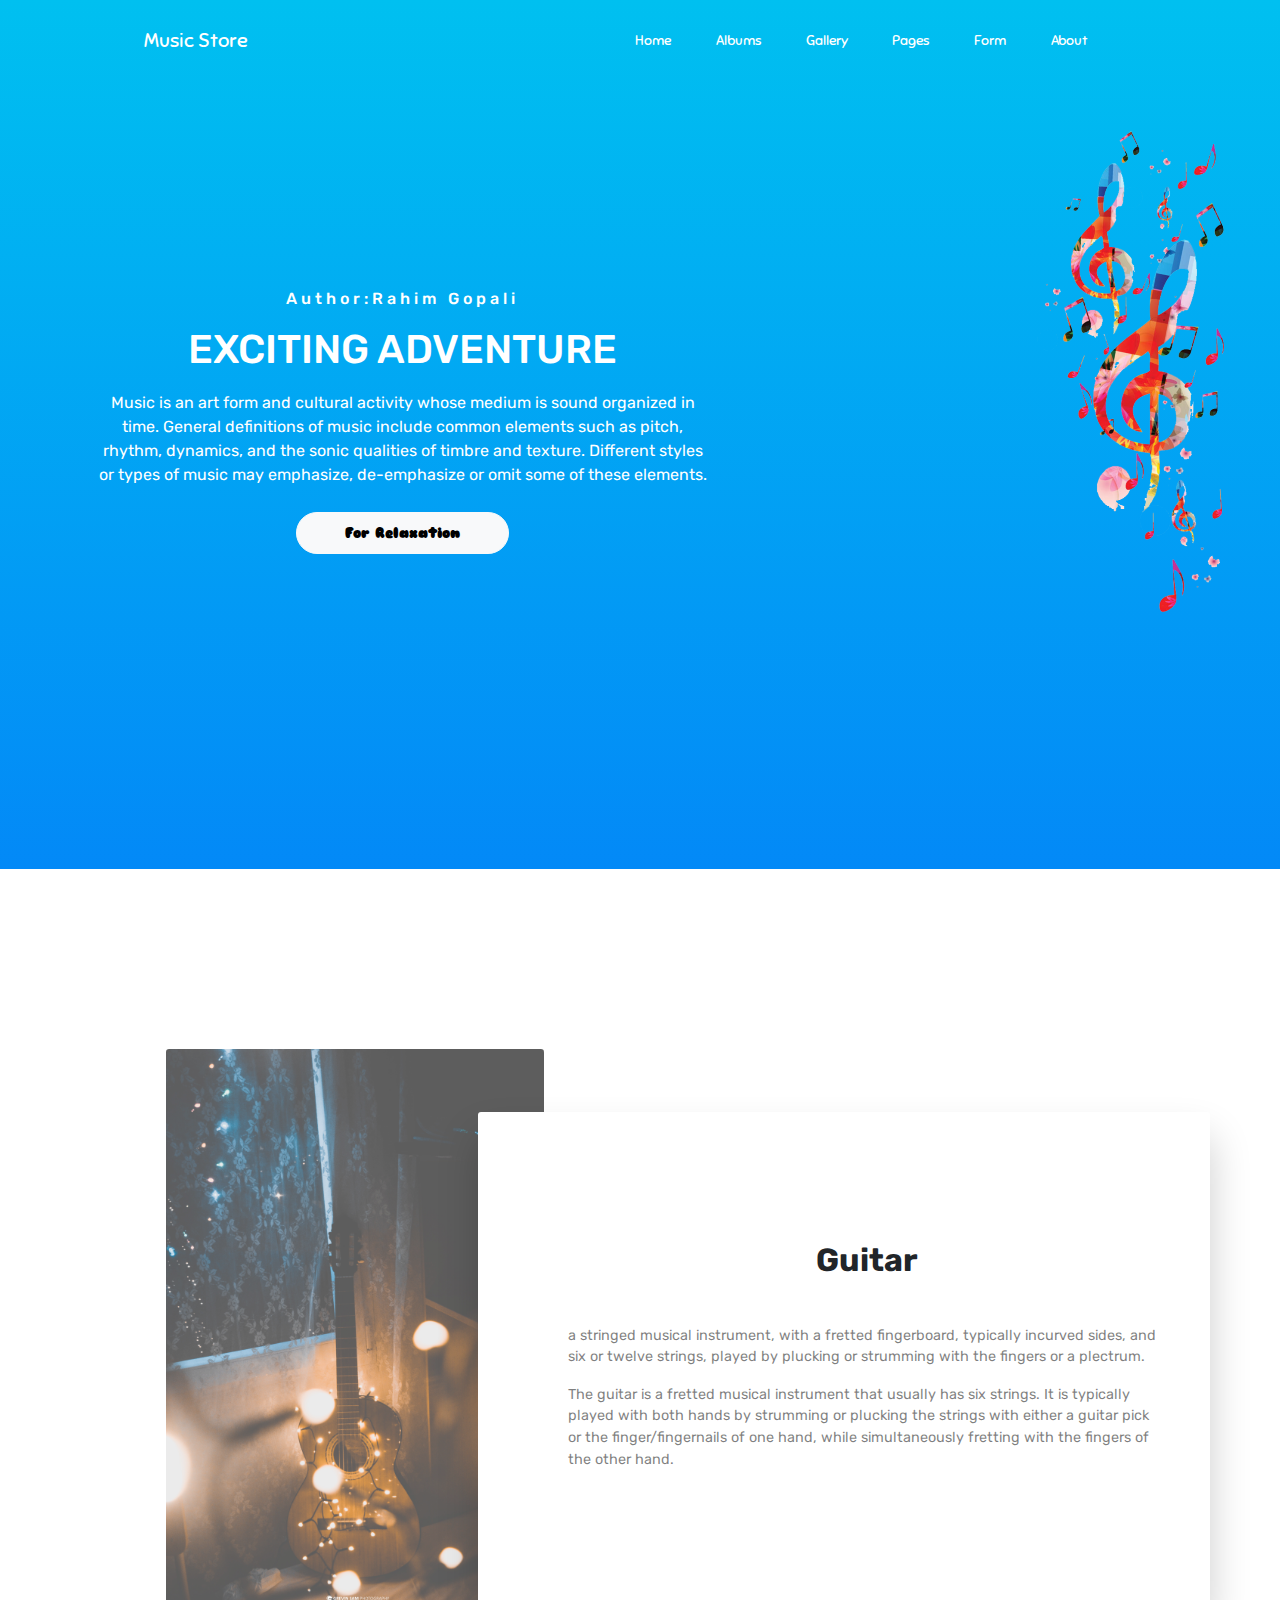
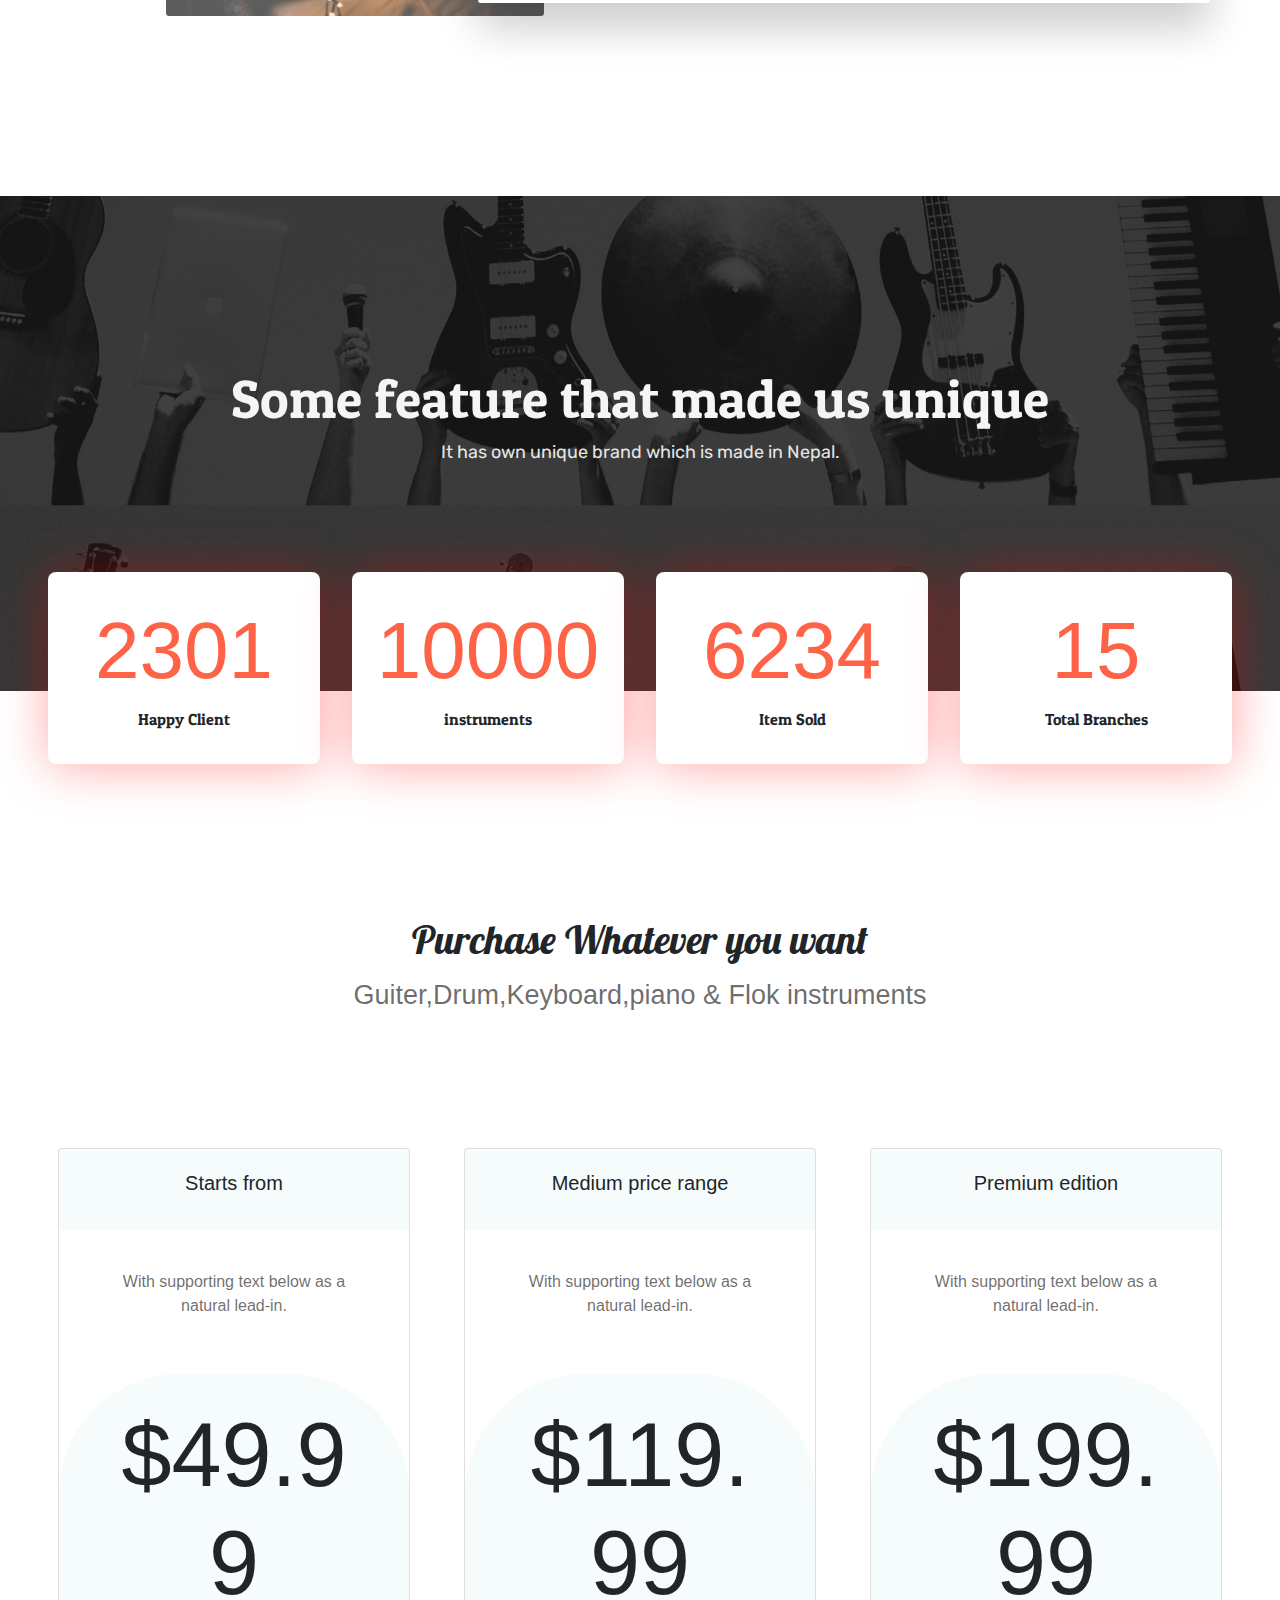
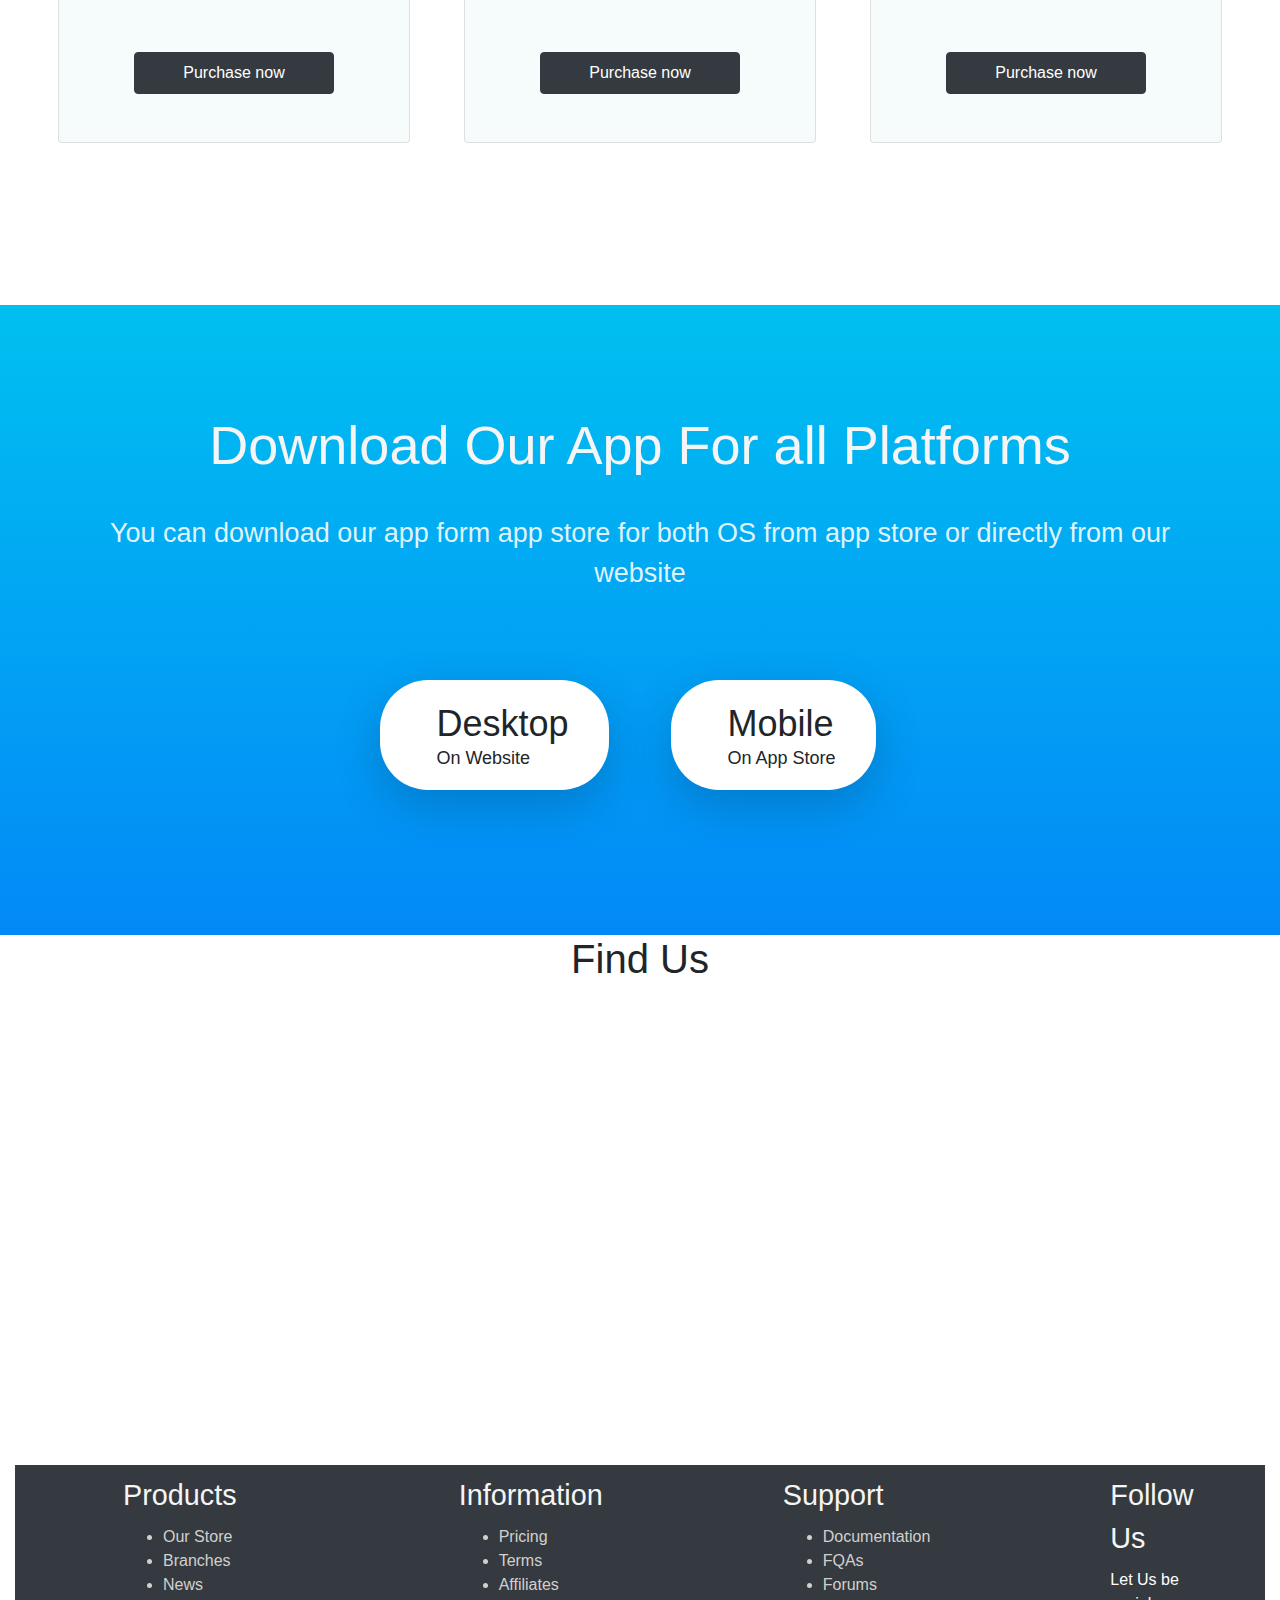
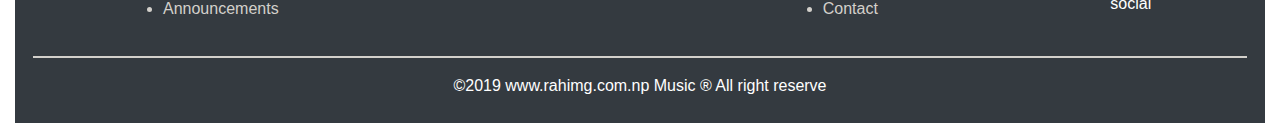
<file: WD/Projects/Index.html>
<!DOCTYPE html>
<html lang="en">
<head>
    <meta charset="UTF-8">
    <meta name="viewport" content="width=device-width, initial-scale=1.0">
    <meta http-equiv="X-UA-Compatible" content="ie=edge">
    <link rel="stylesheet" href="https://stackpath.bootstrapcdn.com/bootstrap/4.3.1/css/bootstrap.min.css" 
    integrity="sha384-ggOyR0iXCbMQv3Xipma34MD+dH/1fQ784/j6cY/iJTQUOhcWr7x9JvoRxT2MZw1T" crossorigin="anonymous">
    <link rel="stylesheet" href="https://use.fontawesome.com/releases/v5.8.1/css/all.css" 
    integrity="sha384-50oBUHEmvpQ+1lW4y57PTFmhCaXp0ML5d60M1M7uH2+nqUivzIebhndOJK28anvf" crossorigin="anonymous">
    <link rel="stylesheet" href="Styles/style.css">
    <title>Music Store</title>
</head>
<body>
    <header>
        <div class="container-fluid p-0">
            <nav class="navbar navbar-expand-lg">
                <a class="navbar-brand" href="#">
                        <i class="fas fa-music fa-2x mx-32"></i>
                    Music Store</a>
                <button class="navbar-toggler" type="button" data-toggle="collapse" data-target="#navbarNav" aria-controls="navbarNav" aria-expanded="false" aria-label="Toggle navigation">
                  <i class="fas fa-align-right text-light"></i>
                </button>
                <div class="collapse navbar-collapse" id="navbarNav">
                    <div class="mr-auto"></div>
                  <ul class="navbar-nav">
                    <li class="nav-item active">
                      <a class="nav-link" href="Index.html">Home <span class="sr-only">(current)</span></a>
                    </li>
                    <li class="nav-item">
                      <a class="nav-link" href="song.html">Albums</a>
                    </li>
                    <li class="nav-item">
                        <a class="nav-link" href="Gallery.html">Gallery</a>
                      </li>
                    <li class="nav-item dropdown">
                      <div class="dropdown">
                          <a href="#" class="nav-link">Pages</a>
                          <div class="dropdown-content">
                              <a href="../home.html">Home</a>
                          </div>
                      </div>

                    </li>
                    <li class="nav-item">
                        <a class="nav-link" href="contact.html">Form</a>
                      </li>
                      <li class="nav-item">
                        <a class="nav-link" href="About.html">About</a>
                      </li>

                  </ul>
                </div>
              </nav>
        </div>


        <div class="container text-center">
            <div class="row">
                <div class="col-md-7 col-sm-12">
                    <h6>Author:Rahim Gopali</h6>
                    <h1>EXCITING ADVENTURE</h1>
                    <p>
                            Music is an art form and cultural activity whose medium is sound organized in time. 
                            General definitions of music include common elements such as pitch, rhythm, dynamics, 
                            and the sonic qualities of timbre and texture. 
                            Different styles or types of music may emphasize, de-emphasize or omit some of these elements.
                    </p>
                    <button class="btn btn-light px-5 py-2">
                        <a href="Meditation.html" style="color:black">For Relaxation</a>
                    </button>
                </div>
                <div class="col-md-5 col-sm-12 h-15">
                    <img src="Images/head2.png" alt="Music"/>
                </div>
            </div>
        </div>

    </header>
    <main>
        <section class="section-1">
            <div class="container text-center">
                <div class="row">
                    <div class="col-md-6">
                        <div class="pray">
                            <img src="Images/guitar-musical-instrument-string-instrument-1716580.jpg" alt="guiter">
                        </div>
                    </div>
                    <div class="col-md-6">
                        <div class="panel text-left">
                            <h1>Guitar</h1>
                            <p class="pt-4">
                                    a stringed musical instrument, with a fretted fingerboard, 
                                    typically incurved sides, and six or twelve strings, 
                                    played by plucking or strumming with the fingers or a plectrum.
                            </p>
                            <p>
                                    The guitar is a fretted musical instrument that usually has six strings. 
                                    It is typically played with both hands by strumming or plucking the strings 
                                    with either a guitar pick or the finger/fingernails of one hand, 
                                    while simultaneously fretting with the fingers of the other hand.
                            </p>
                        </div>
                    </div>

                    </div>
                    </div>
        </section>
                    <section class="section-2 container-fluid p-0">
                            <div class="cover">
                                <div class="content text-center">
                                    <h1>Some feature that made us unique</h1>
                                    <p>
                                        It has own unique brand which is made in Nepal.
                                    </p>
                                </div>
                            </div>
                        </section>
                
                    <div class="container-fluid text-center">
                        <div class="numbers d-flex flex-md-row flex-wrap justify-content-center">
                            <div class="rect">
                                <h1>2301</h1>
                                <p>Happy Client</p>
                            </div>
                            <div class="rect">
                                <h1>10000</h1>
                                <p>instruments</p>
                            </div>
                            <div class="rect">
                                <h1>6234</h1>
                                <p>Item Sold</p>
                            </div>
                            <div class="rect">
                                <h1>15</h1>
                                <p>Total Branches</p>
                            </div>
                        </div>
                    </div>
               

            <div class="purchase text-center">
                <h1>Purchase Whatever you want</h1>
                <p>Guiter,Drum,Keyboard,piano & Flok instruments</p>
                <div class="cards">
                    <div class="d-flex flex-row justify-content-center flex-wrap">
                        <div class="card">
                            <div class="card-body">
                                <div class="title">
                                    <h5 class="card-title">Starts from</h5>
                                </div>
                                <p class="card-text">
                                    With supporting text below as a natural lead-in.

                                </p>
                                <div class="pricing">
                                    
                                            <h1>$49.99</h1>
                                        <a href="#" class="btn btn-dark px-5 py-2 mb-5">Purchase now</a>
                                    
                                </div>
                            </div>
                        </div>
                        <div class="card">
                                <div class="card-body">
                                    <div class="title">
                                        <h5 class="card-title">Medium price range</h5>
                                    </div>
                                    <p class="card-text">
                                        With supporting text below as a natural lead-in.
    
                                    </p>
                                    <div class="pricing">
                                        
                                            <h1>$119.99</h1>
                                            <a href="#" class="btn btn-dark px-5 py-2 mb-5">Purchase now</a>
                                        
                                    </div>
                                </div>
                            </div>
                            <div class="card">
                                    <div class="card-body">
                                        <div class="title">
                                            <h5 class="card-title">Premium edition</h5>
                                        </div>
                                        <p class="card-text">
                                            With supporting text below as a natural lead-in.
        
                                        </p>
                                        <div class="pricing">
                                        
                                                    <h1>$199.99</h1>
                                                <a href="#" class="btn btn-dark px-5 py-2 mb-5">Purchase now</a>
                                            
                                        </div>
                                    </div>
                                </div>
                    </div>
                </div>
            </div>
        

        <section class="section-3 container-fluid p-0 text-center">
            <div class="row">
                <div class="col-md-12">
                    <h1>Download Our App For all Platforms</h1>
                    <p>
                        You can download our app form app store for both OS from 
                        app store or directly from our website
                    </p>
                </div>
            </div>
            <div class="platform row">
                <div class="col-md-6 col-sm-12 text-right">
                    <div class="desktop shadow-lg">
                        <div class="d-flex flex-row justify-content-center">
                                <i class="fas fa-desktop fa-3x py-2 pr-3"></i>
                                <div class="text text-left">
                                    <h3 class="pt-1 m-0">Desktop</h3>
                                    <p class="p-0 m-0">On Website</p>
                                </div>
                        </div>
                    </div>
                </div>
                <div class="col-md-6 col-sm-12 text-left">
                        <div class="desktop shadow-lg">
                                <div class="d-flex flex-row justify-content-center">
                                        <i class="fas fa-mobile-alt fa-3x py-2 pr-3"></i>
                                        <div class="text text-left">
                                            <h3 class="pt-1 m-0">Mobile</h3>
                                            <p class="p-0 m-0">On App Store</p>
                                        </div>
                                </div>
                            </div>
                </div>
            </div>
        </section>
      
    </main>
    <h1>Find Us</h1>
    <div class="container-fluid">
        <div class="map">
        <iframe src="https://www.google.com/maps/embed?pb=!1m18!1m12!1m3!1d3532.8170596906903!2d85.31714151495005!3d27.69204853277115!2m3!1f0!2f0!3f0!3m2!1i1024!2i768!4f13.1!3m3!1m2!1s0x39eb19b19295555f%3A0xabfe5f4b310f97de!2sThe+British+College%2C+Kathmandu!5e0!3m2!1sen!2snp!4v1557386108880!5m2!1sen!2snp" 
        width="100%" height="450" frameborder="0" style="border:0" allowfullscreen></iframe>
    </div>
    </div>
    <footer>
            
      <div class="container-fluid p-">  
     <section class="section_6 bg-dark">
            <div class="d-sm-flex flex-row text-white">
                <div class="footer">
                    <label for="Prod">Products</label>
                    <ul>
                        <li>Our Store</li>
                        <li>Branches</li>
                        <li>News</li>
                        <li>Announcements</li>
                    </ul>
                </div>
                <div class="footer">
                    <label for="info">Information</label>
                    <ul>
                        <li>Pricing</li>
                        <li>Terms</li>
                        <li>Affiliates</li>
                    </ul>
                </div>
               
                <div class="footer">
                    <label for="sup">Support</label>
                    <ul>
                        <li>Documentation</li>
                        <li>FQAs</li>
                        <li>Forums</li>
                        <li>Contact</li>
                    </ul>
                </div>
                <div class="footer">
                    <label for="sup">Follow Us</label>
                    <p>Let Us be social</p>
                    
                    <a href="https://www.facebook.com" class="fab fa-facebook f"></a>
                    <a href="https://www.instagram.com/" class="fab fa-instagram"></a>
                    <a href="https://twitter.com/" class="fab fa-twitter"></a>
                    <a href="https://google.com" class="fab fa-google"></a>
                </div>
            
            </div>
            
            
        
         <div class="copyrights text-center bg-dark text-white">
            <p class="p-3">&copy;2019 www.rahimg.com.np Music &reg; All right reserve</p>
        </div> 
    </section>
</div>
    </footer>

    <script src="https://cdnjs.cloudflare.com/ajax/libs/jquery/3.4.0/jquery.min.js"></script>
    <script src="https://cdnjs.cloudflare.com/ajax/libs/popper.js/1.14.7/umd/popper.min.js" 
    integrity="sha384-UO2eT0CpHqdSJQ6hJty5KVphtPhzWj9WO1clHTMGa3JDZwrnQq4sF86dIHNDz0W1" 
    crossorigin="anonymous"></script>
    <script src="https://stackpath.bootstrapcdn.com/bootstrap/4.3.1/js/bootstrap.min.js" 
    integrity="sha384-JjSmVgyd0p3pXB1rRibZUAYoIIy6OrQ6VrjIEaFf/nJGzIxFDsf4x0xIM+B07jRM" 
    crossorigin="anonymous"></script>
    <script src="Scripts/home.js"></script>
</body>
</html>
</file>
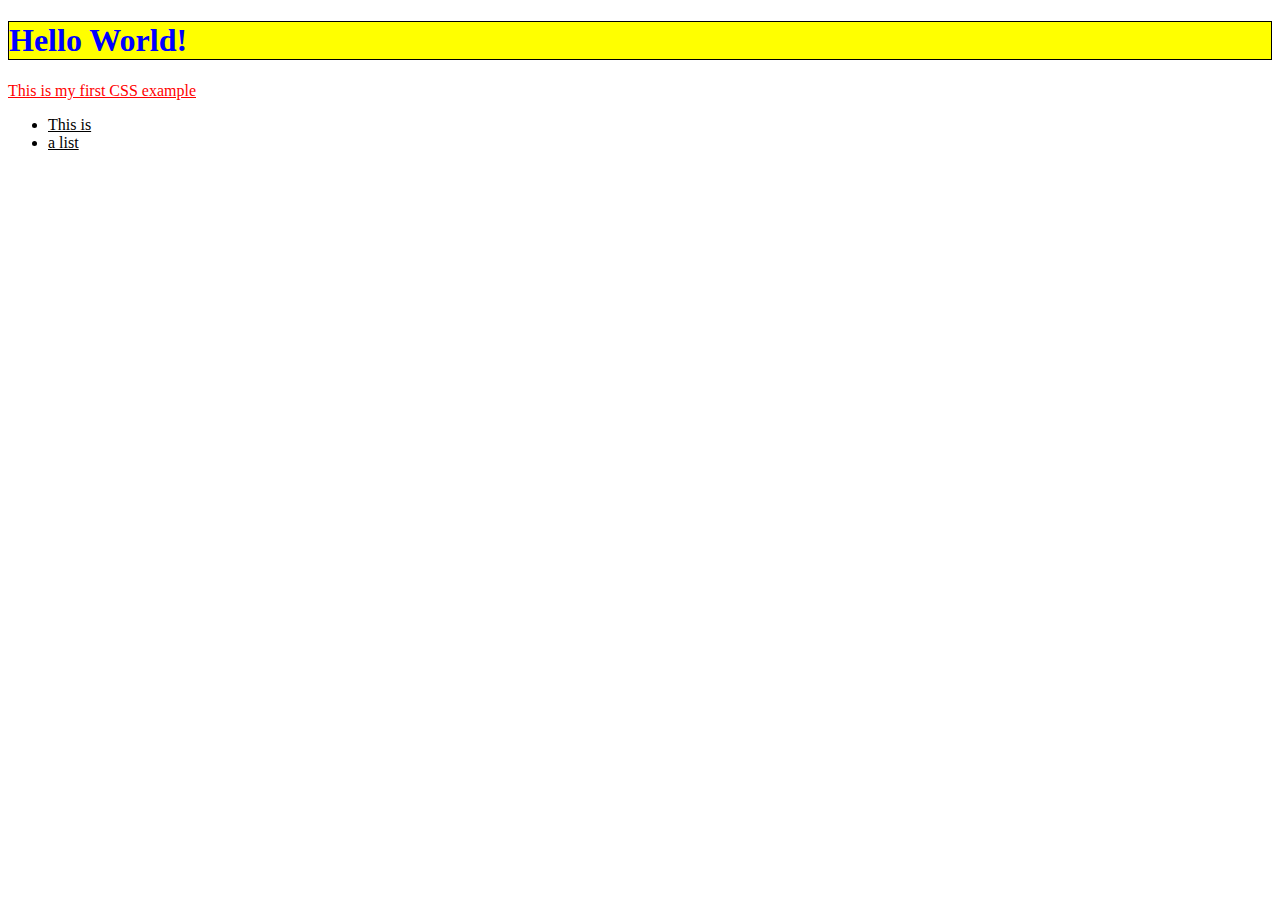
<file: WD/Portfolio/Task 10/index.html>
<!DOCTYPE html>
<html>
  <head>
    <meta charset="utf-8">
    <title>My CSS experiment</title>
    <link rel="stylesheet" href="style.css">
  </head>
  <body>
    <h1>Hello World!</h1>
    <p>This is my first CSS example</p>

    <ul>
      <li>This is</li>
      <li>a list</li>
    </ul>
  </body>
</html>
</file>
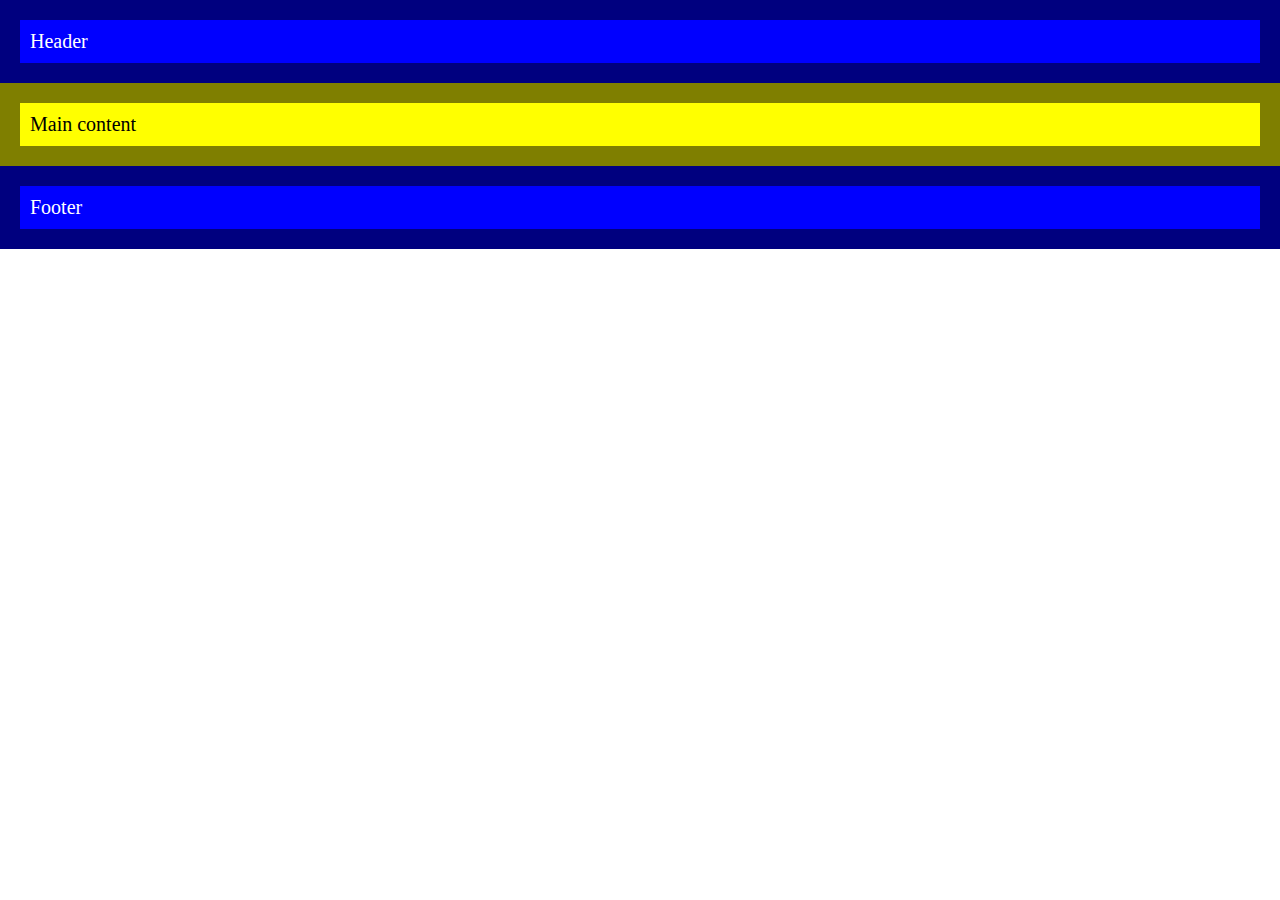
<file: WD/Portfolio/Task 11/index.html>
<!DOCTYPE html>
<html>
  <head>
    <meta charset="utf-8">
    <title>Box model</title>
    <link rel="stylesheet" href="style.css">
  </head>
  <body>
    <header>Header</header>
    <main>Main content</main>
    <footer>Footer</footer>
  </body>
</html>
</file>
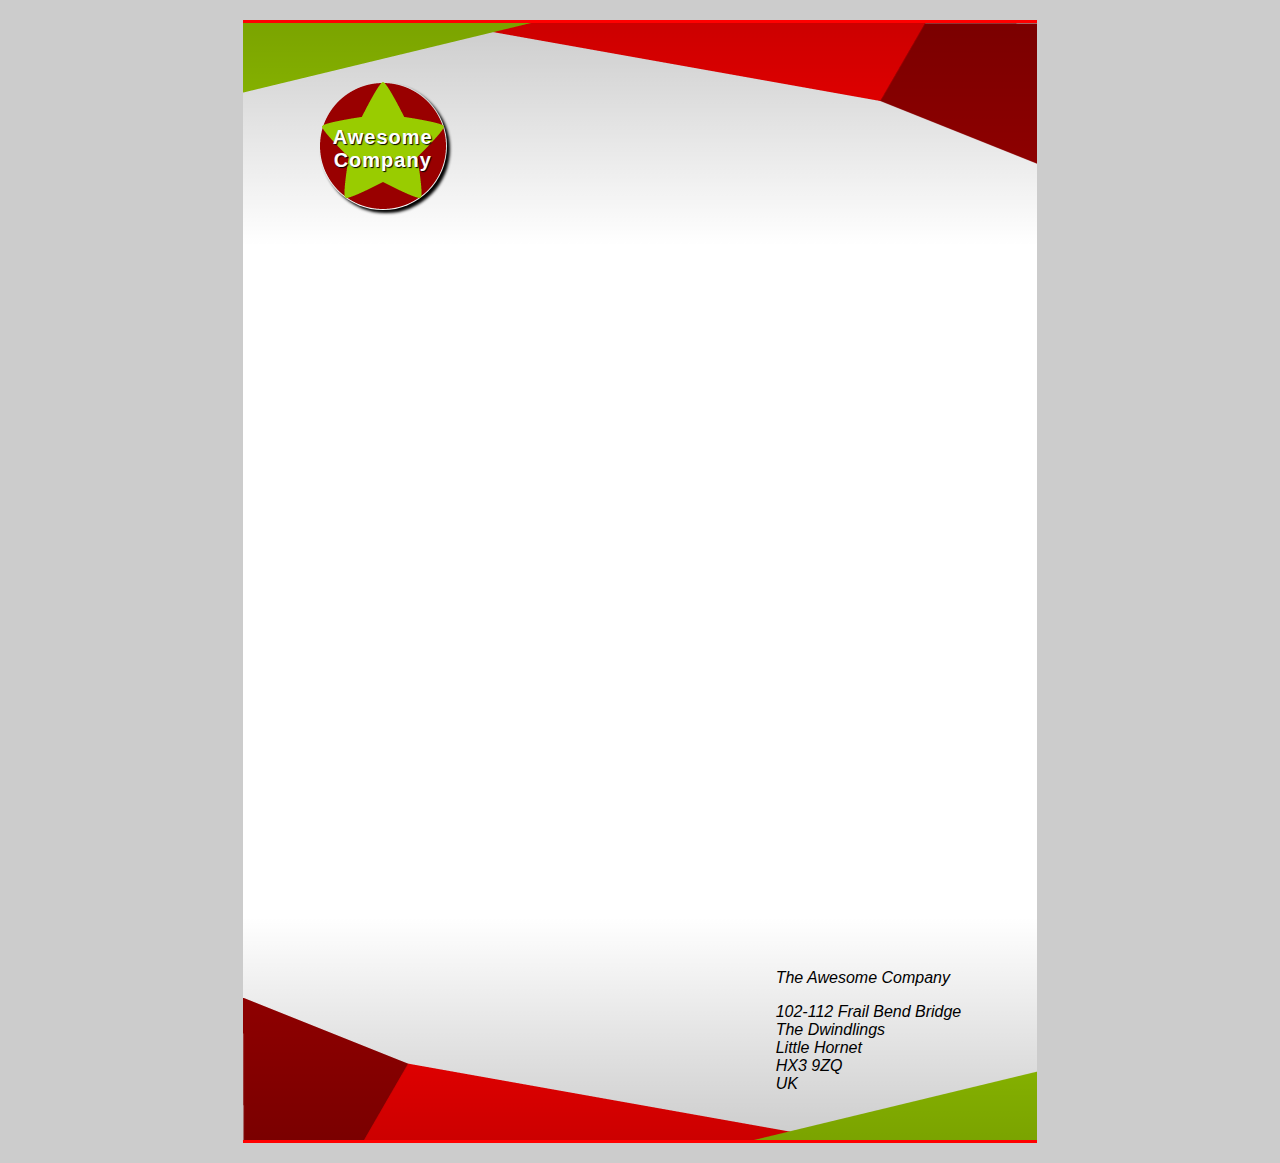
<file: WD/Portfolio/Task 15/index.html>
<!DOCTYPE html>
<html>
  <head>
    <meta charset="utf-8">
    <title>Fancy letterheaded paper</title>
    <link href="style.css" rel="stylesheet" type="text/css">
  </head>
  <body>

    <article>
      <h1>Awesome<br>Company</h1>

      <address>
        <p>The Awesome Company</p>
        <p>102-112 Frail Bend Bridge<br>
        The Dwindlings<br>
        Little Hornet<br>
        HX3 9ZQ<br>
        UK</p>
      </address>
    </article>
  </body>
</html>
</file>
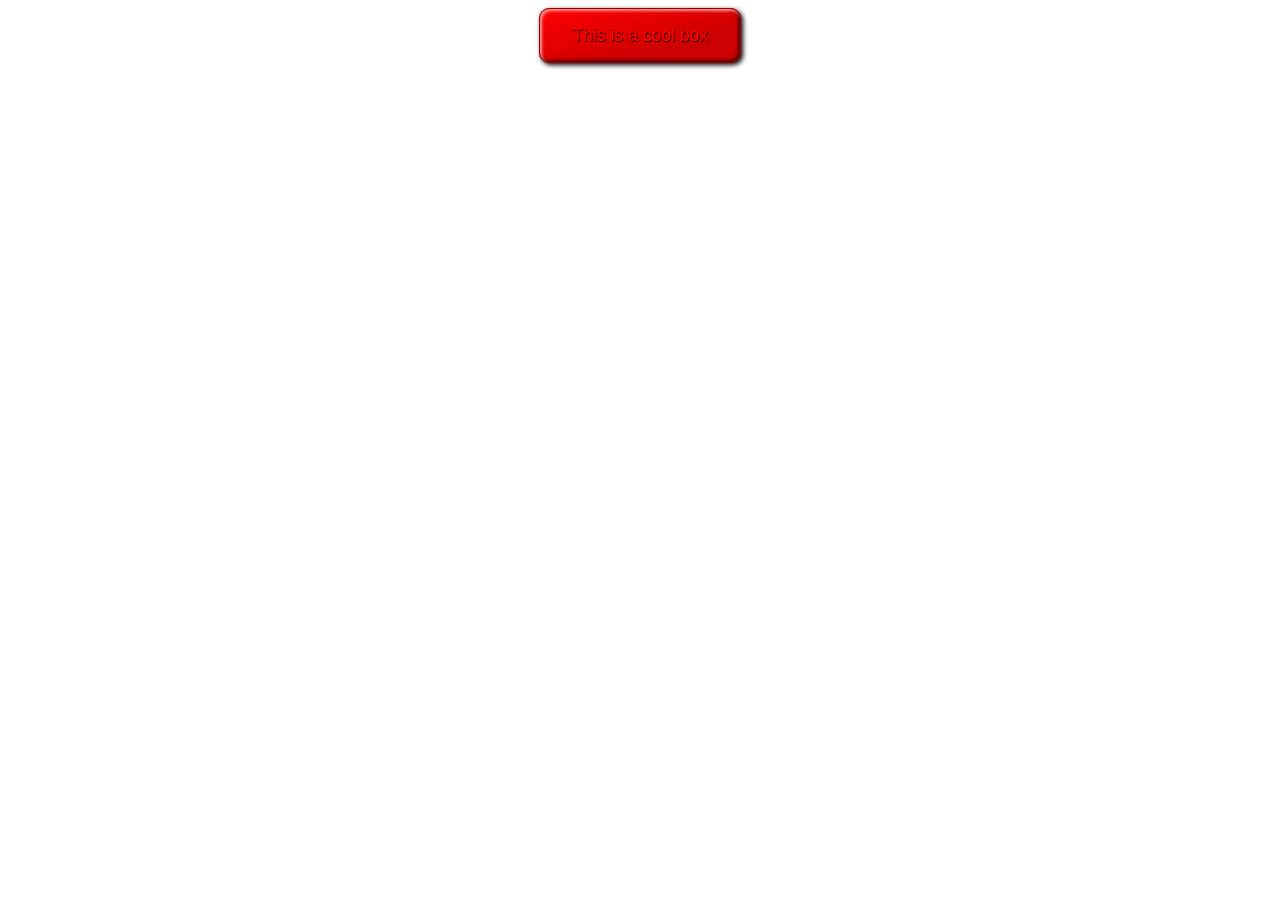
<file: WD/Portfolio/Task 16/index.html>
<!DOCTYPE html>
<html>
  <head>
    <meta charset="utf-8">
    <title>Cool box</title>
    <link href="style.css" rel="stylesheet" type="text/css">
  </head>
  <body>
      <p>This is a cool box</p>
  </body>
</html>
</file>
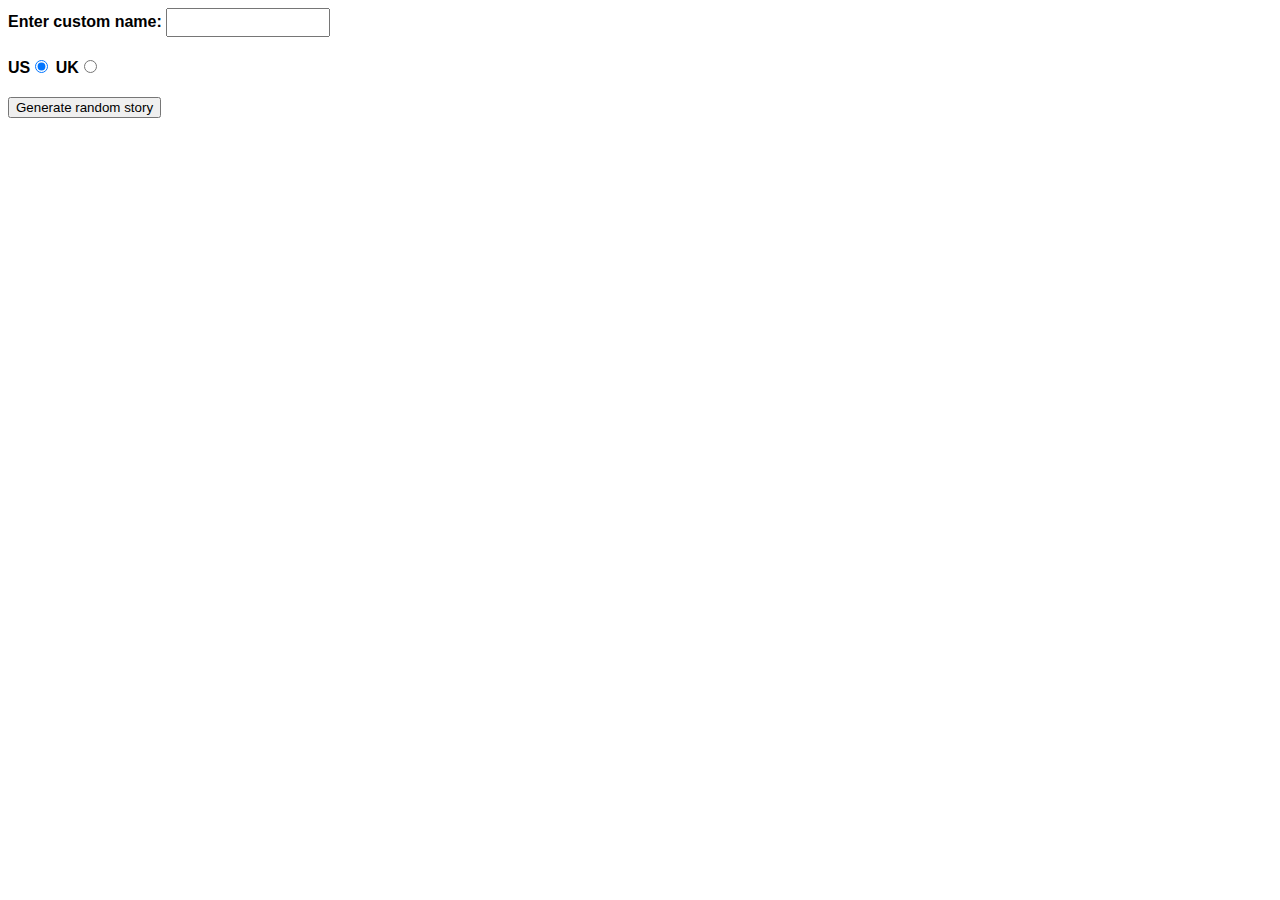
<file: WD/Portfolio/Task 17/index.html>
<!DOCTYPE html>
<html>
  <head>
    <meta charset="utf-8">
    <meta http-equiv="X-UA-Compatible" content="IE=edge,chrome=1">
    <meta name="viewport" content="width=device-width">

    <title>Silly story generator</title>

    <style>
    body {
      font-family: helvetica, sans-serif;
      width: 350px;
    }
    label {
      font-weight: bold;  
    }
    div {
      padding-bottom: 20px;
    }
    input[type="text"] {
      padding: 5px;
      width: 150px;
    }
    p {
      background: #FFC125;
      color: #5E2612;
      padding: 10px;
      visibility: hidden;
    }
    </style>
  </head>

  <body>
    <div>
      <label for="customname">Enter custom name:</label>
      <input id="customname" type="text" placeholder="">
    </div>
    <div>
      <label for="us">US</label><input id="us" type="radio" name="ukus" value="us" checked>
      <label for="uk">UK</label><input id="uk" type="radio" name="ukus" value="uk">
    </div>
    <div>
      <button class="randomize">Generate random story</button>
    </div>
    <!-- Thanks a lot to Willy Aguirre for his help with the code for this assessment -->
    <p class="story"></p>
    <script src="main.js"></script>
  </body>
</html>
</file>
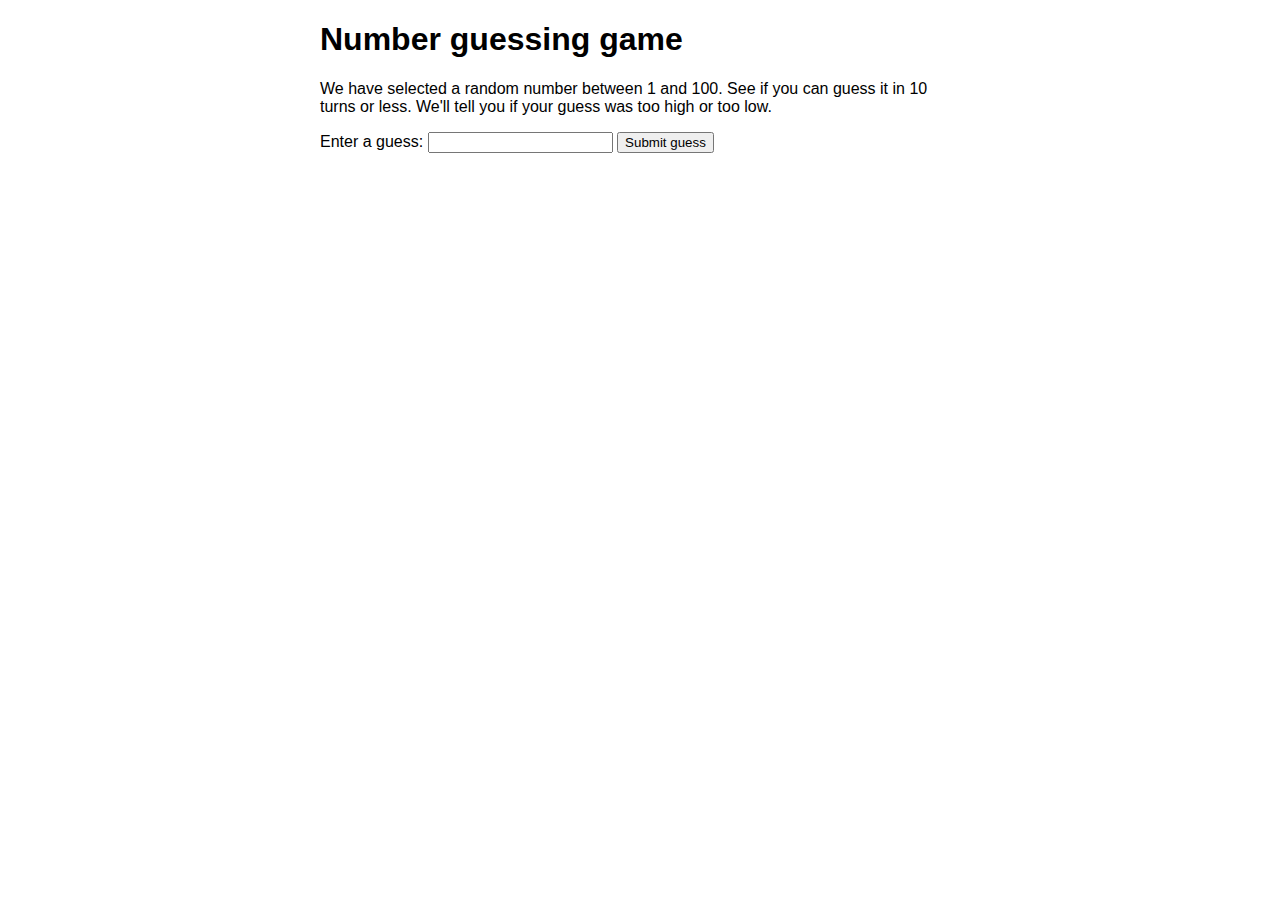
<file: WD/Portfolio/Task 18/index.html>
<!DOCTYPE html>
<html>
  <head>
    <meta charset="utf-8">

    <title>Number guessing game</title>

    <style>
      html {
        font-family: sans-serif;
      }
      body {
        width: 50%;
        max-width: 800px;
        min-width: 480px;
        margin: 0 auto;
      }
      .lastResult {
        color: white;
        padding: 3px;
      }
    </style>
  </head>

  <body>
      <h1>Number guessing game</h1>

      <p>We have selected a random number between 1 and 100. See if you can guess it in 10 turns or less. We'll tell you if your guess was too high or too low.</p>

<div class="form">
  <label for="guessField">Enter a guess: </label><input type="text" id="guessField" class="guessField">
  <input type="submit" value="Submit guess" class="guessSubmit">
</div>

<div class="resultParas">
  <p class="guesses"></p>
  <p class="lastResult"></p>
  <p class="lowOrHi"></p>
</div>

</body>

<script>
  var randomNumber = Math.floor(Math.random()) + 1;
  var guesses = document.querySelector('.guesses');
  var lastResult = document.querySelector('.lastResult');
  var lowOrHi = document.querySelector('.lowOrHi');
  var guessSubmit = document.querySelector('.guessSubmit');
  var guessField = document.querySelector('.guessField');
  var guessCount = 1;
  var resetButton;
  function checkGuess() {
 
    var userGuess = Number(guessField.value);
    if(guessCount === 1) {
      guesses.textContent = 'Previous guesses: ';
    }
    guesses.textContent += userGuess + ' ';
 
    if(userGuess === randomNumber) {
      lastResult.textContent = 'Congratulations! You got it right!';
      lastResult.style.backgroundColor = 'green';
      lowOrHi.textContent = '';
      setGameOver();
    } else if(guessCount === 10) {
      lastResult.textContent = '!!!GAME OVER!!!';
      setGameOver();
    } else {
      lastResult.textContent = 'Wrong!';
      lastResult.style.backgroundColor = 'red';
      if(userGuess < randomNumber) {
        lowOrHi.textContent = 'Last guess was too low!';
      } else if(userGuess > randomNumber) {
        lowOrHi.textContent = 'Last guess was too high!';
      }
    }
 
    guessCount++;
    guessField.value = '';
    guessField.focus();
  }
  guessSubmit.addEventListener('click', checkGuess);
  
  function setGameOver() {
	  guessField.disabled = true;
	  guessSubmit.disabled = true;
	  resetButton = document.createElement('button');
	  resetButton.textContent = 'Start new game';
	  document.body.appendChild(resetButton);
	  resetButton.addeventListener('click', resetGame);
  }
  
  function resetGame() {
	  guessCount = 1;
	
	  var resetParas = document.querySelectorAll('.resultParas p');
	  for(var i = 0; i < resetParas.length; i++) {
		  resetParas[i].textContent = '';
	  }
	  resetButton.parentNode.removeChild(resetButton);
	
	  guessField.disabled = false;
	  guessSubmit.disabled = false;
	  guessField.value = '';
	  guessField.focus();
	
	  lastResult.style.backgroundColor = 'white';
	
	  randomNumber = Math.floor(Math.random()) + 1;
  }
</script>
</html>
</file>
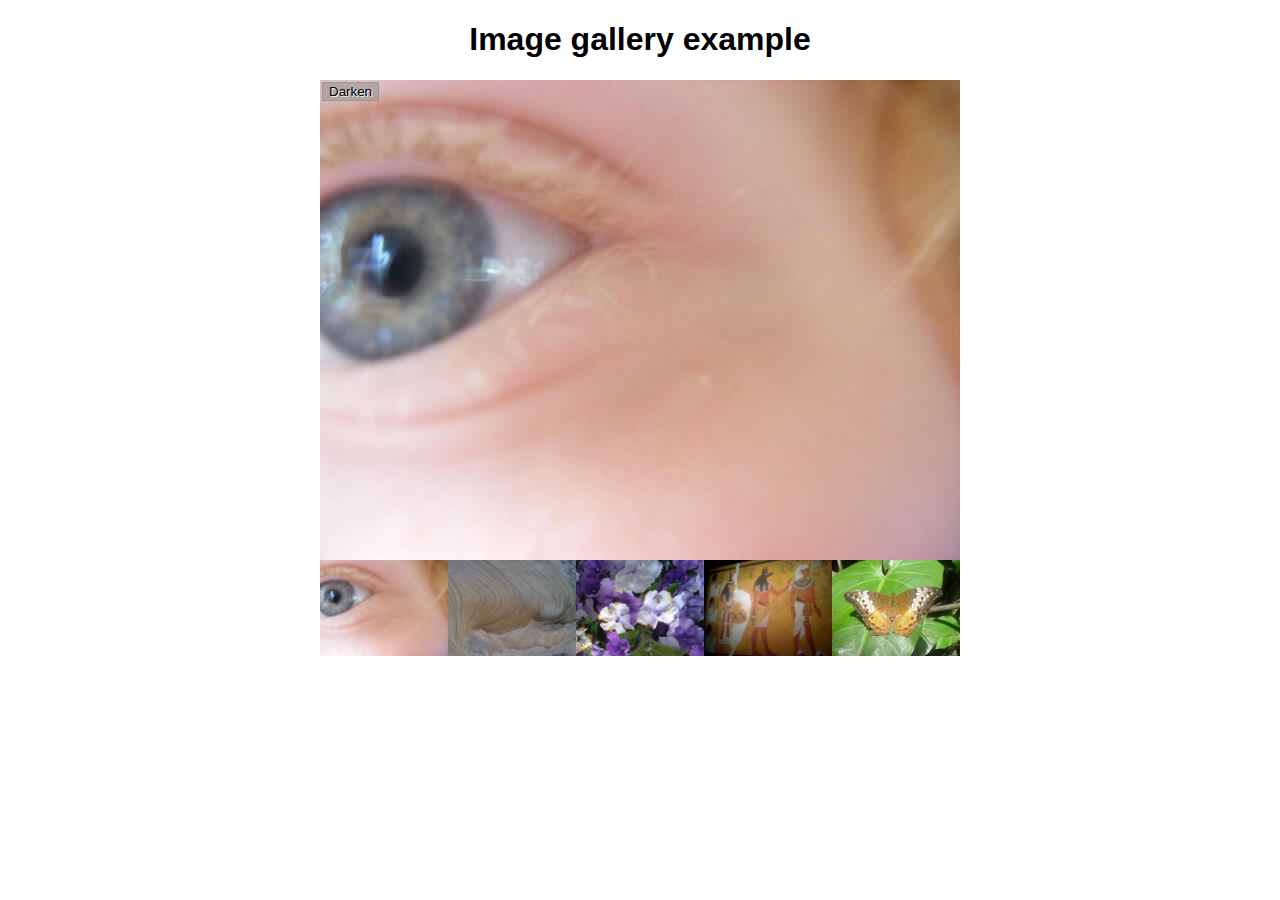
<file: WD/Portfolio/Task 19/index.html>
<!DOCTYPE html>
<html>
  <head>
    <meta charset="utf-8">

    <title>Image gallery</title>

    <link rel="stylesheet" href="style.css">
    
  </head>

  <body>
    <h1>Image gallery example</h1>

    <div class="full-img">
      <img class="displayed-img" src="images/pic1.jpg">
      <div class="overlay"></div>
      <button class="dark">Darken</button>
    </div>

    <div class="thumb-bar">


    </div>
    <script src="main.js"></script>
  </body>
</html>
</file>
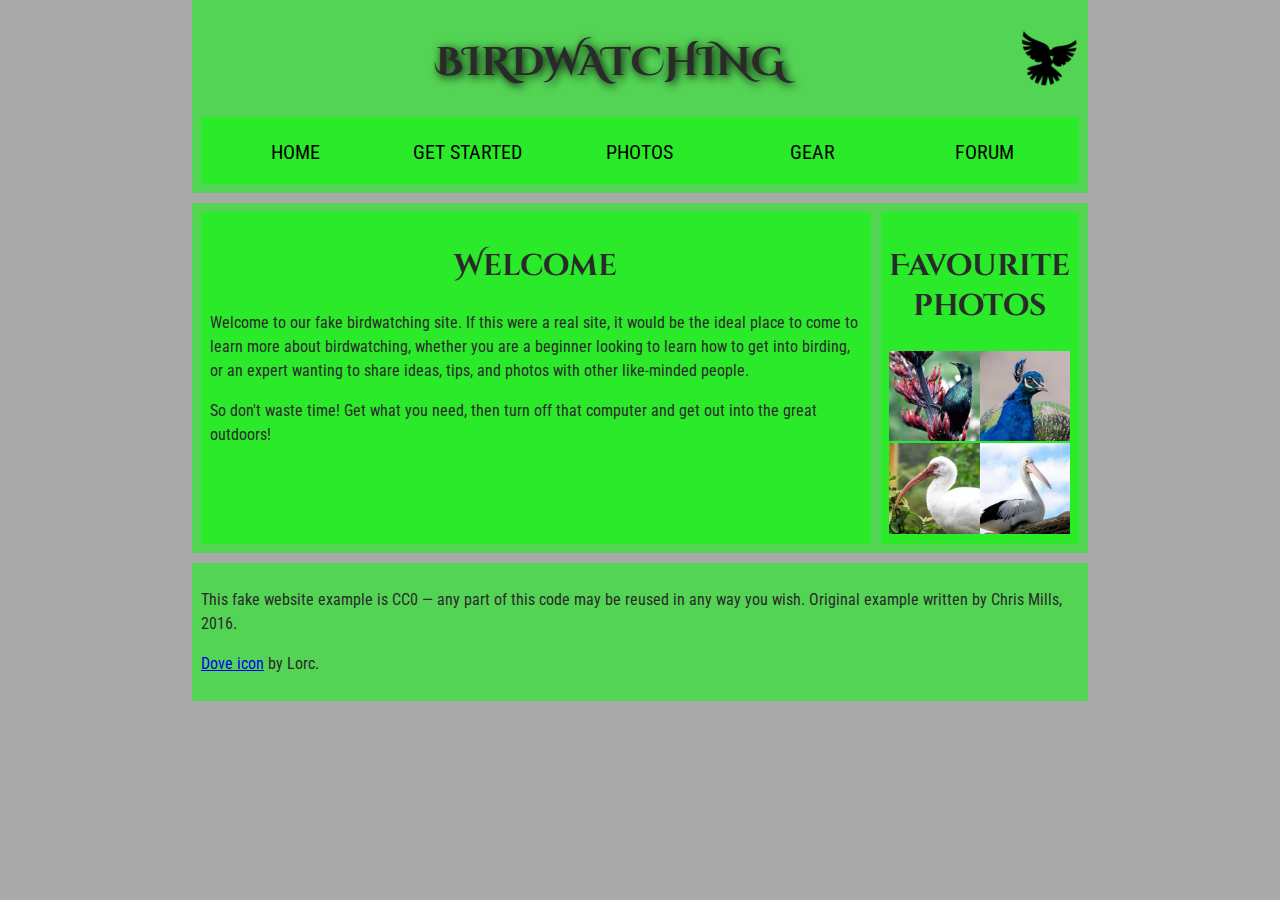
<file: WD/Portfolio/Task 2/index.html>
<!DOCTYPE html>
<html>
  <head>
    <meta charset="utf-8">
    <title>Birdwatching</title>
    <link href="https://fonts.googleapis.com/css?family=Roboto+Condensed:300|Cinzel+Decorative:700" rel="stylesheet">
    <link rel="stylesheet" type="text/css" href="css/style.css">
    <!--[if lt IE 9]>
      <script src="//html5shiv.googlecode.com/svn/trunk/html5.js"></script>
    <![endif]-->
  </head>

  <body>
  	<header>
      <h1>Birdwatching</h1>
      <img src="dove.png" alt="a simple dove logo">

      <nav>
      <ul>
        <li><span>Home</span></li>
        <li><a href="#">Get started</a></li>
        <li><a href="#">Photos</a></li>
        <li><a href="#">Gear</a></li>
        <li><a href="#">Forum</a></li>
      </ul>
  </nav>
  </header>
  <main>
  	<section>
      <h2>Welcome</h2>

      <p>Welcome to our fake birdwatching site. If this were a real site, it would be the ideal place to come to learn more about birdwatching, whether you are a beginner looking to learn how to get into birding, or an expert wanting to share ideas, tips, and photos with other like-minded people.</p>

      <p>So don't waste time! Get what you need, then turn off that computer and get out into the great outdoors!</p>
  </section>
      <aside>
      <h2>Favourite photos</h2>

      <a href="favorite-1.jpg"><img src="favorite-1_th.jpg" alt="Small black bird, black claws, long black slender beak, links to larger version of the image"></a>
      <a href="favorite-2.jpg"><img src="favorite-2_th.jpg" alt="Top half of a pretty bird with bright blue plumage on neck, light colored beak, blue headdress, links to larger version of the image"></a>
      <a href="favorite-3.jpg"><img src="favorite-3_th.jpg" alt="Top half of a large bird with white plumage, very long curved narrow light colored break, links to larger version of the image"></a>
      <a href="favorite-4.jpg"><img src="favorite-4_th.jpg" alt="Large bird, mostly white plumage with black plumage on back and rear, long straight white beak, links to larger version of the image"></a>
  </aside>
  </main>
  <footer>
      <p>This fake website example is CC0 — any part of this code may be reused in any way you wish. Original example written by Chris Mills, 2016.</p>

      <p><a href="http://game-icons.net/lorc/originals/dove.html">Dove icon</a> by Lorc.</p>
</footer>
  </body>
</html>
</file>
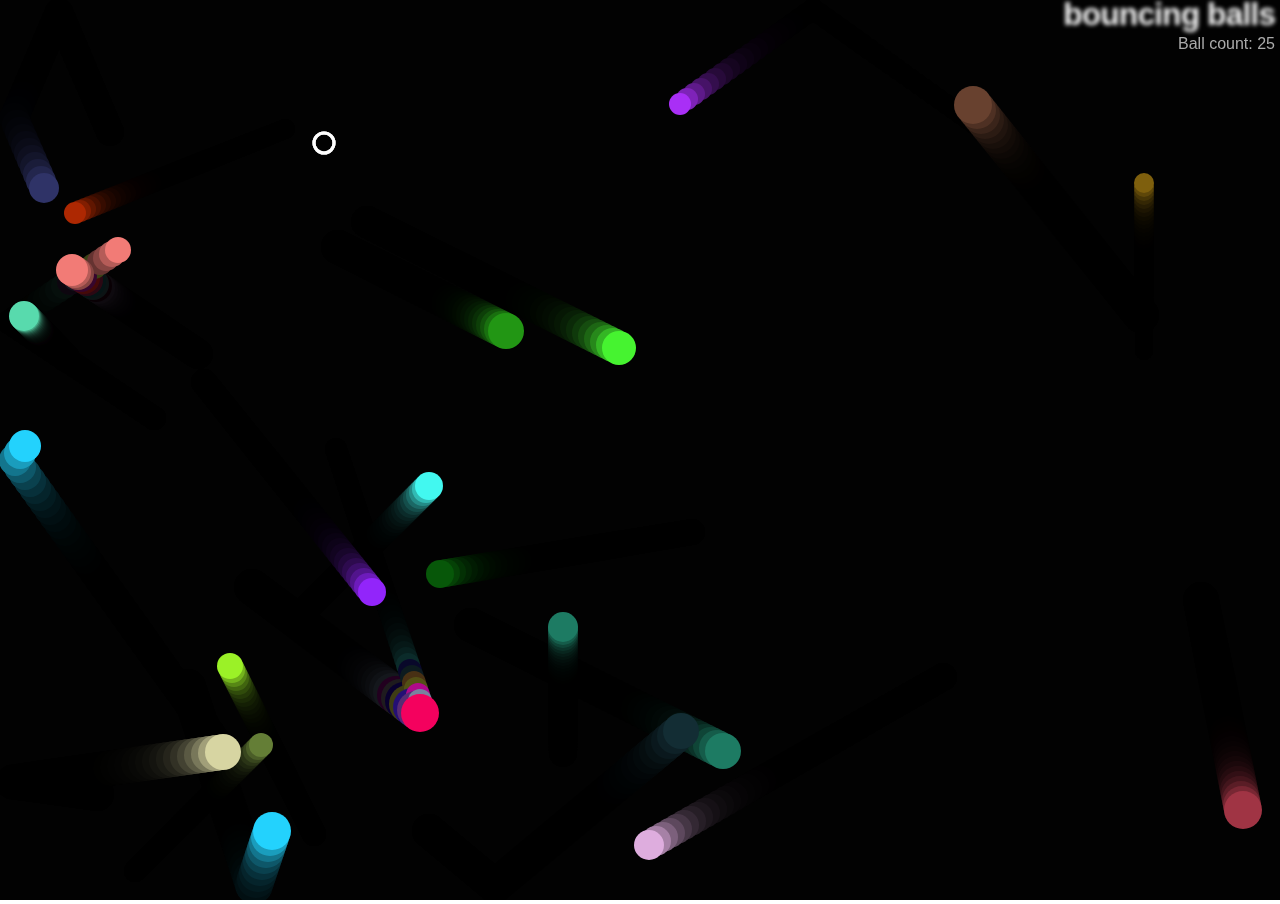
<file: WD/Portfolio/Task 20/index.html>
<!DOCTYPE html>
<html>
  <head>
    <meta charset="utf-8">
    <title>Bouncing balls</title>
    <link rel="stylesheet" href="style.css">
  </head>

  <body>
    <h1>bouncing balls</h1>
    <p>Ball count: </p>
    <canvas></canvas>

    <script src="main.js"></script>
  </body>
</html>
</file>
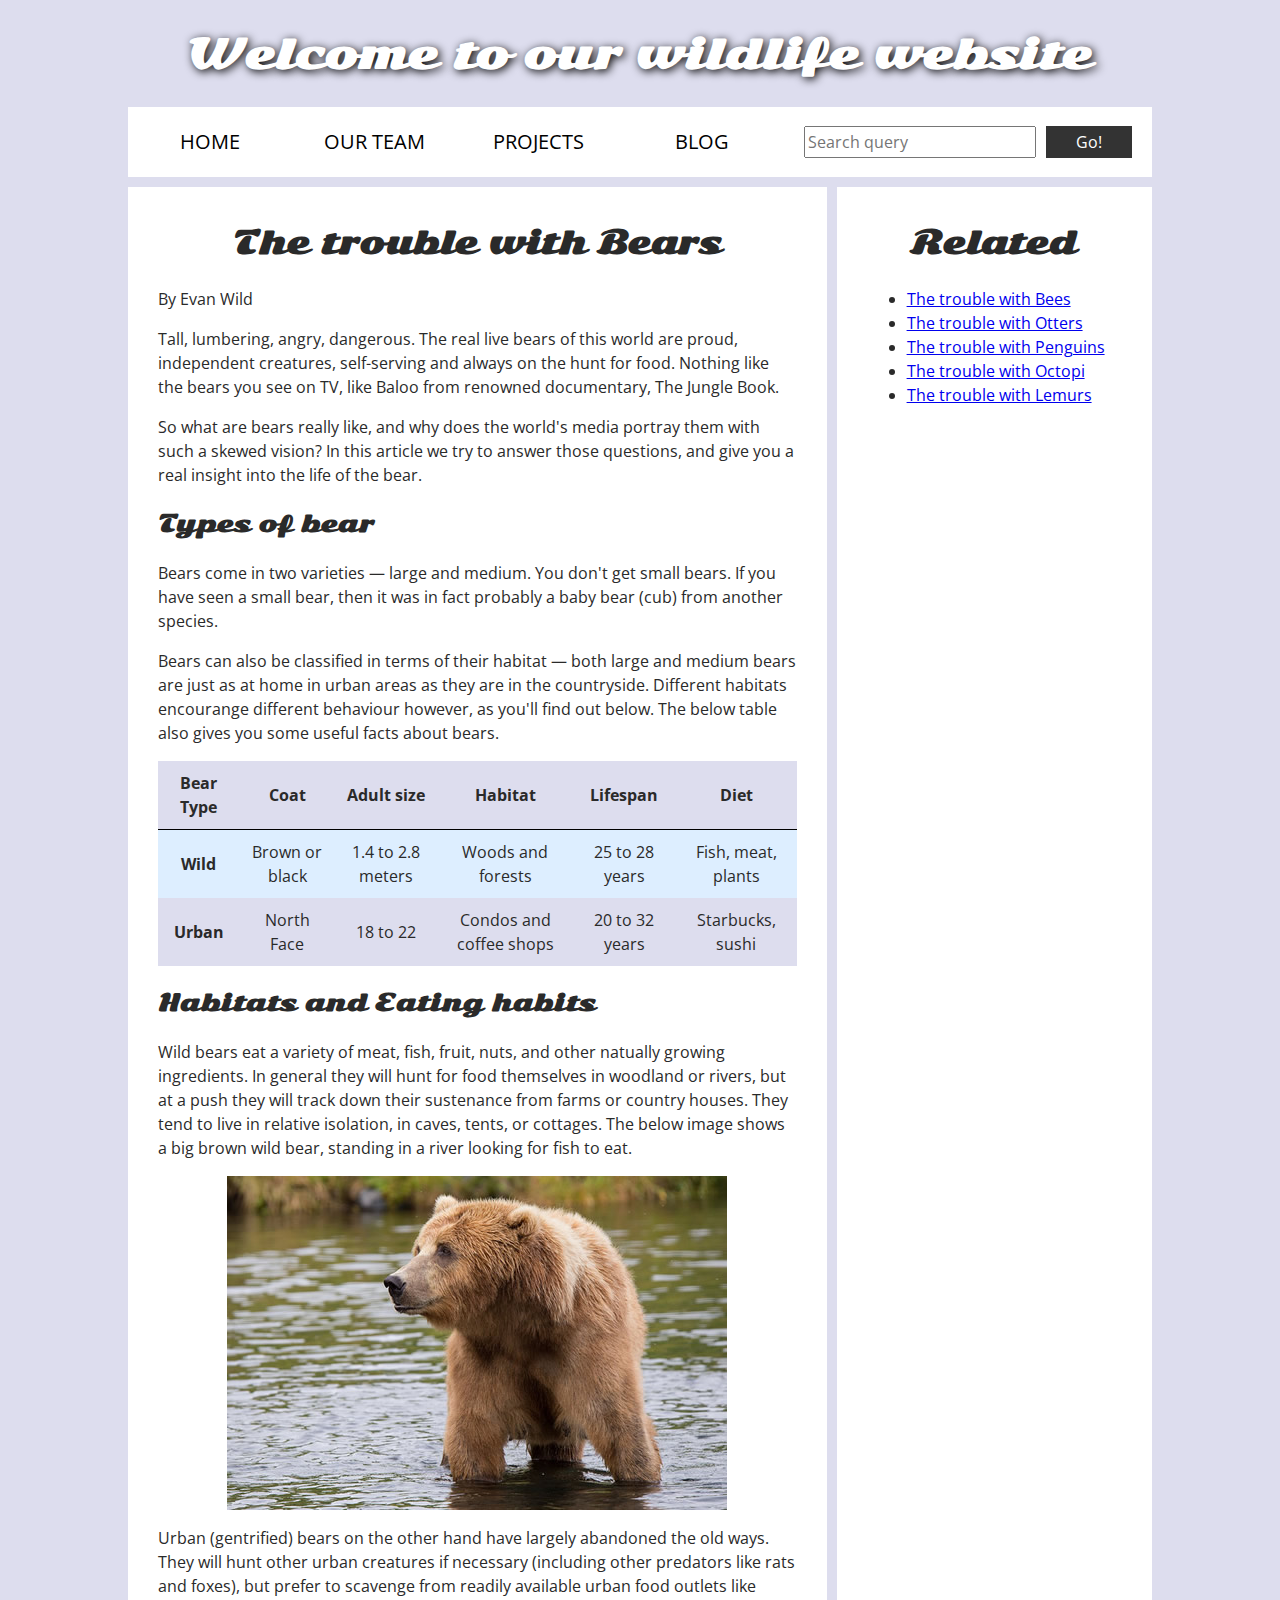
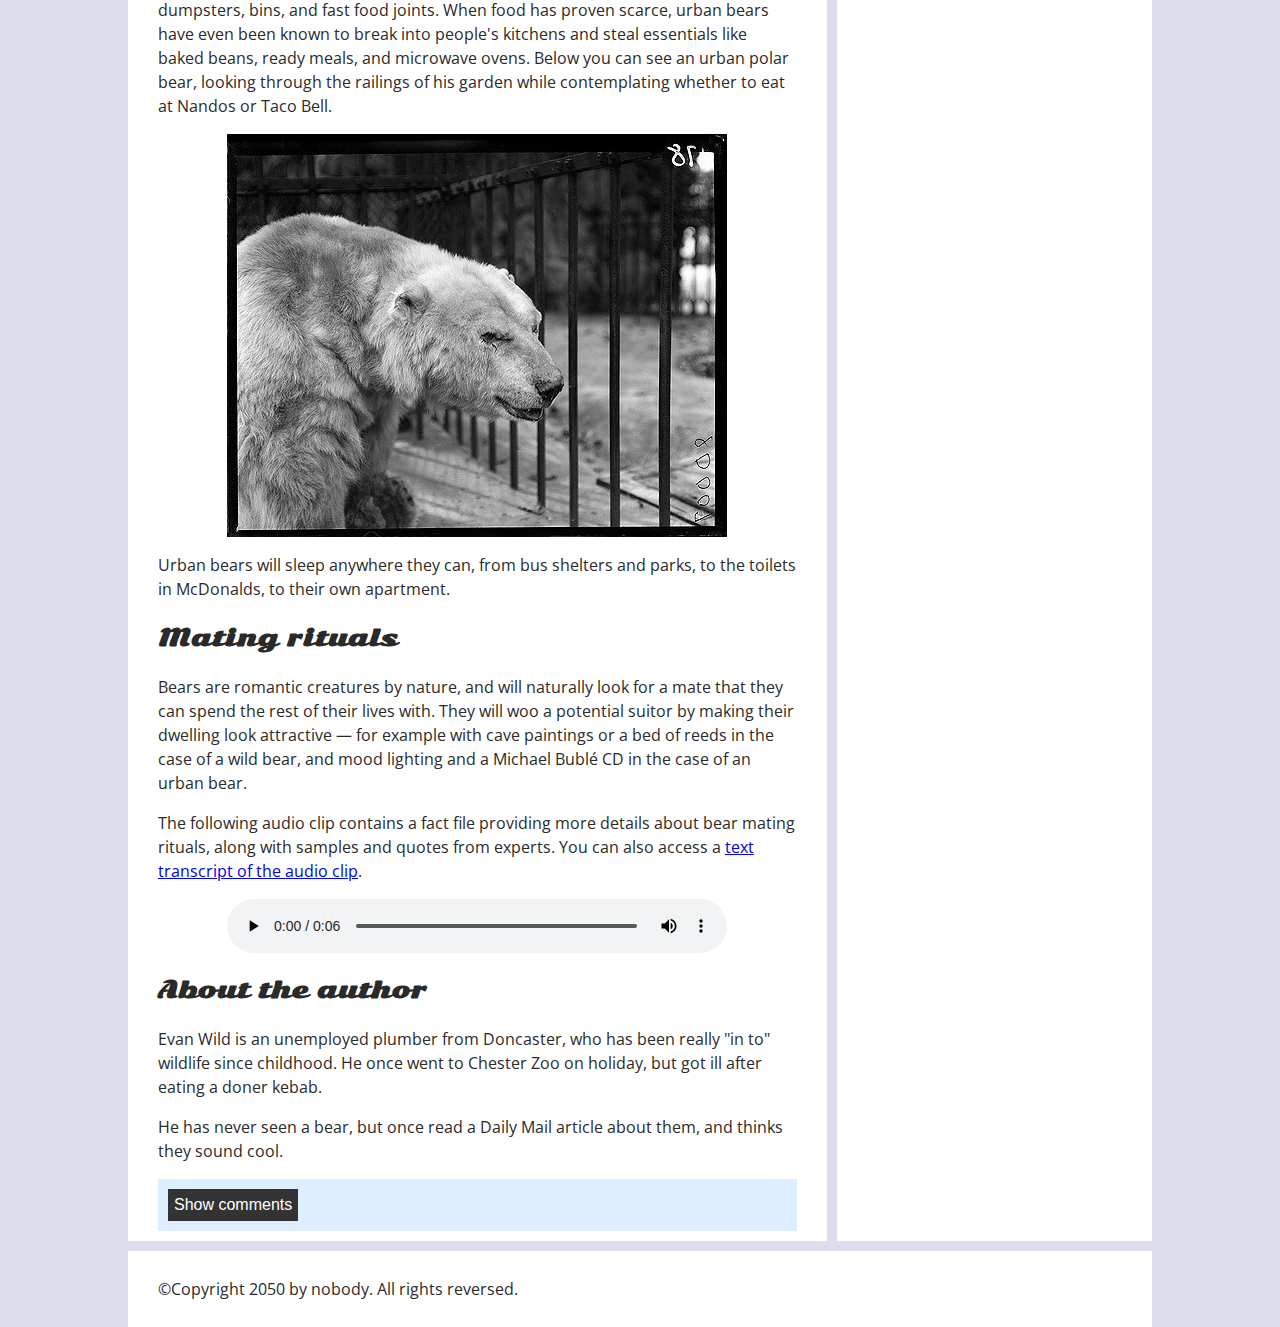
<file: WD/Portfolio/Task 21/index.html>
<!DOCTYPE html>
<html lang="en-US">
  <head>
    <meta charset="utf-8">

    <title>Accessibility assessment</title>
    <link href="https://fonts.googleapis.com/css?family=Open+Sans+Condensed:300|Sonsie+One" rel="stylesheet" type="text/css">
    <link rel="stylesheet" href="style.css">

    <!-- the below three lines are a fix to get HTML5 semantic elements working in old versions of Internet Explorer-->
    <!--[if lt IE 9]>
      <script src="https://cdnjs.cloudflare.com/ajax/libs/html5shiv/3.7.3/html5shiv.js"></script>
    <![endif]-->
  </head>

  <body>
    <header>
      <h1>Welcome to our wildlife website</h1>
    </header>

    <nav>
      <ul>
        <li><a href="#">Home</a></li>
        <li><a href="#">Our team</a></li>
        <li><a href="#">Projects</a></li>
        <li><a href="#">Blog</a></li>
      </ul>

      <form class="search">
        <input type="search" name="q" placeholder="Search query" aria-label="Search through site content">
        <input type="submit" value="Go!">
      </form>
    </nav>

    <main>
      <article>
        <h2>The trouble with Bears</h2>

        <p>By Evan Wild</p>

        <p>Tall, lumbering, angry, dangerous. The real live bears of this world are proud, independent creatures, self-serving and always on the hunt for food. Nothing like the bears you see on TV, like Baloo from renowned documentary, The Jungle Book.</p>

        <p>So what are bears really like, and why does the world's media portray them with such a skewed vision? In this article we try to answer those questions, and give you a real insight into the life of the bear.</p>

        <h3>Types of bear</h3>

        <p>Bears come in two varieties — large and medium. You don't get small bears. If you have seen a small bear, then it was in fact probably a baby bear (cub) from another species.</p>

        <p>Bears can also be classified in terms of their habitat — both large and medium bears are just as at home in urban areas as they are in the countryside. Different habitats encourange different behaviour however, as you'll find out below. The below table also gives you some useful facts about bears.</p>

        <table summary="Useful statistics about wild and urban bears">
          <thead>
            <tr>
              <th scope="col">Bear Type</th>
              <th scope="col">Coat</th>
              <th scope="col">Adult size</th>
              <th scope="col">Habitat</th>
              <th scope="col">Lifespan</th>
              <th scope="col">Diet</th>
            </tr>
          </thead>
          <tbody>
            <tr>
              <th scope="row">Wild</th>
              <td>Brown or black</td>
              <td>1.4 to 2.8 meters</td>
              <td>Woods and forests</td>
              <td>25 to 28 years</td>
              <td>Fish, meat, plants</td>
            </tr>
            <tr>
              <th scope="row">Urban</th>
              <td>North Face</td>
              <td>18 to 22</td>
              <td>Condos and coffee shops</td>
              <td>20 to 32 years</td>
              <td>Starbucks, sushi</td>
            </tr>
          </tbody>
        </table>

        <h3>Habitats and Eating habits</h3>

        <p>Wild bears eat a variety of meat, fish, fruit, nuts, and other natually growing ingredients. In general they will hunt for food themselves in woodland or rivers, but at a push they will track down their sustenance from farms or country houses. They tend to live in relative isolation, in caves, tents, or cottages. The below image shows <span id="wild-label">a big brown wild bear, standing in a river looking for fish to eat</span>.</p>

        <img src="media/wild-bear.jpg" aria-labelledby="wild-label">

        <p>Urban (gentrified) bears on the other hand have largely abandoned the old ways. They will hunt other urban creatures if necessary (including other predators like rats and foxes), but prefer to scavenge from readily available urban food outlets like dumpsters, bins, and fast food joints. When food has proven scarce, urban bears have even been known to break into people's kitchens and steal essentials like baked beans, ready meals, and microwave ovens. Below you can see <span id="urban-label">an urban polar bear, looking through the railings of his garden while contemplating whether to eat at Nandos or Taco Bell</span>.</p>

        <img src="media/urban-bear.jpg" aria-labelledby="urban-label">

        <p>Urban bears will sleep anywhere they can, from bus shelters and parks, to the toilets in McDonalds, to their own apartment.</p>

        <h3>Mating rituals</h3>

        <p>Bears are romantic creatures by nature, and will naturally look for a mate that they can spend the rest of their lives with. They will woo a potential suitor by making their dwelling look attractive — for example with cave paintings or a bed of reeds in the case of a wild bear, and mood lighting and a Michael Bublé CD in the case of an urban bear.</p>

        <p>The following audio clip contains a fact file providing more details about bear mating rituals, along with samples and quotes from experts. You can also access a <a href="transcript.html">text transcript of the audio clip</a>.</p>

        <audio controls>
          <source src="media/bear.mp3" type="audio/mp3">
          <source src="media/bear.ogg" type="audio/ogg">
          <p>It looks like your browser doesn't support HTML5 audio players. Here is a <a href="bear.mp3">direct link to the audio file</a> instead.</p>
        </audio>

        <aside>

          <h3>About the author</h3>

          <p>Evan Wild is an unemployed plumber from Doncaster, who has been really "in to" wildlife since childhood. He once went to Chester Zoo on holiday, but got ill after eating a doner kebab.

          <p>He has never seen a bear, but once read a Daily Mail article about them, and thinks they sound cool.</p>

        </aside>
        <section class="comments">
          <button class="show-hide">Show comments</button>

          <div class="comment-wrapper">

            <h2>Add comment</h2>

            <form class="comment-form">
              <div class="flex-pair">
                <label for="name">Your name:</label>
                <input type="text" name="name" id="name" placeholder="Enter your name">
              </div>
              <div class="flex-pair">
                <label for="comment">Your comment:</label>
                <input type="text" name="comment" id="comment" placeholder="Enter your comment">
              </div>
              <div>
                <input type="submit" value="Submit comment">
              </div>
            </form>

            <h2>Comments</h2>

            <ul class="comment-container">

              <li>

                <p>Bob Fossil</p>

                <p>Oh I am so glad you taught me all about the big brown angry guys in the woods. With their sniffing little noses and their bad attitudes, they can sure be a menace — I was thinking of putting them all in a truck and driving them outta here. I run a zoo, you know.</p>

              </li>

            </ul>

          </div>
        </section>
      </article>

      <div class="secondary">
        <h2>Related</h2>

        <ul>
          <li><a href="#">The trouble with Bees</a></li>
          <li><a href="#">The trouble with Otters</a></li>
          <li><a href="#">The trouble with Penguins</a></li>
          <li><a href="#">The trouble with Octopi</a></li>
          <li><a href="#">The trouble with Lemurs</a></li>
        </ul>
      </div>
    </main>

    <footer>
      <p>©Copyright 2050 by nobody. All rights reversed.</p>
    </footer>

    <script src="main.js"></script>

  </body>
</html>
</file>
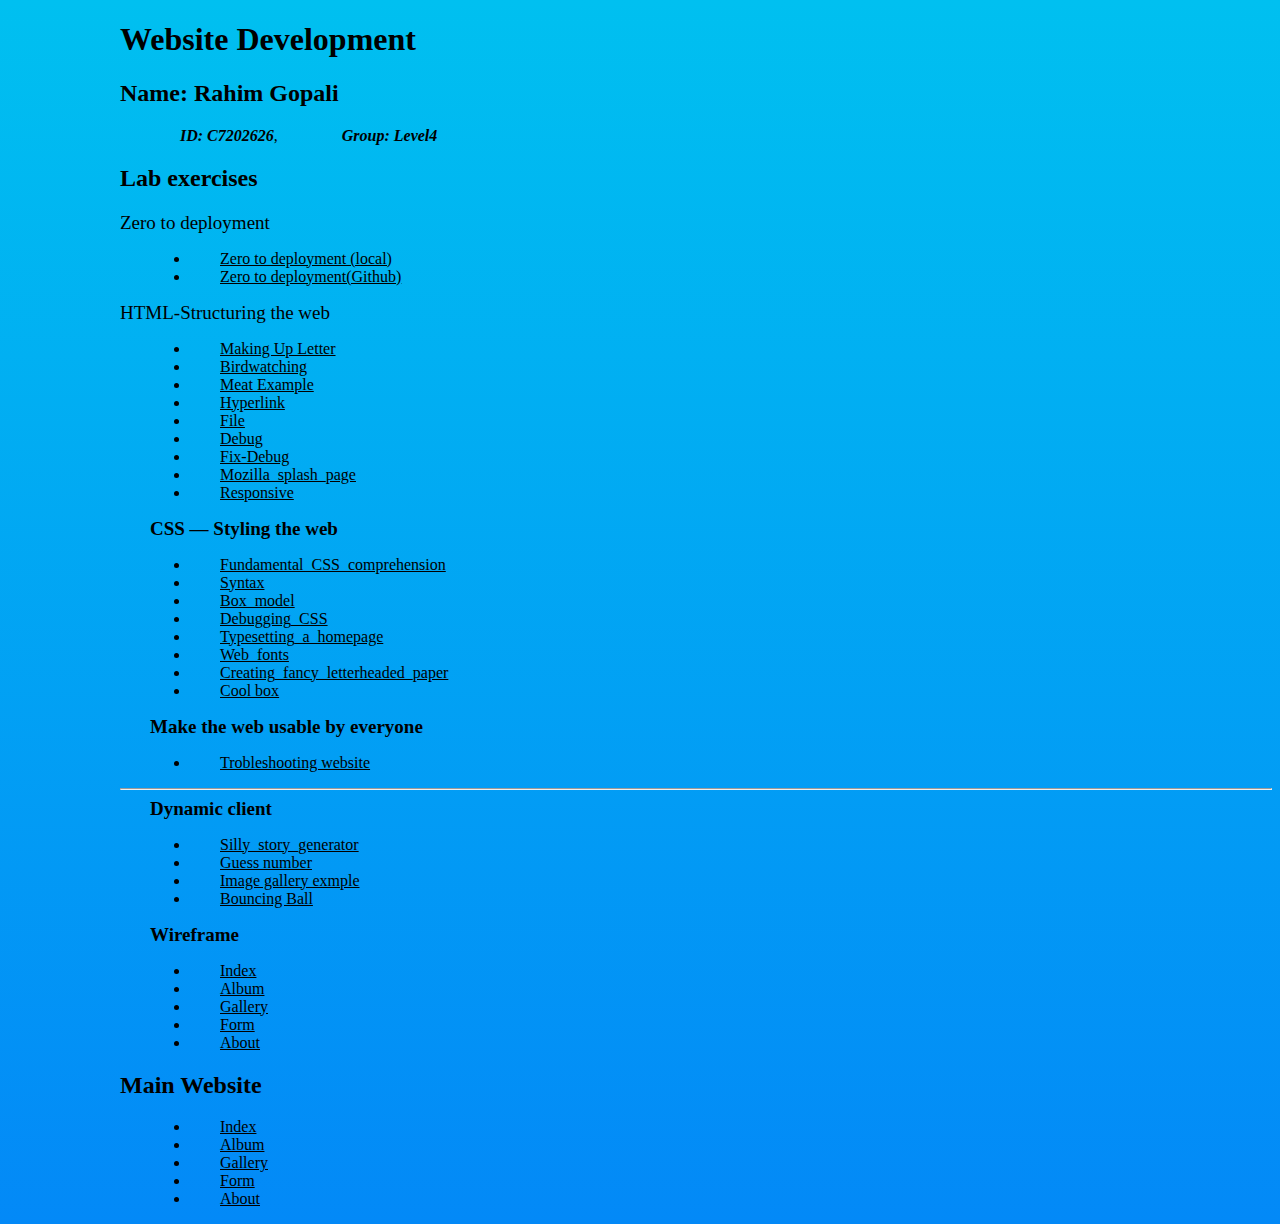
<file: WD/home.html>
<!DOCTYPE html>
<html>
<head>
   <title>Home</title>
   <meta charset="utf-8" />
   <meta name="author" content="insert your name here" />
   <meta name="description" content="Portfolio of lab exercises" />
   <style>
       :root{
    --light-black:#2e2c2caf;
    --bggradient:linear-gradient(
        to bottom,
        #00c0f0, #0389f7);
    --light-gray:rgba(255,255,255,0.877);
    }
    *{
        margin-left: 30px;
    }
    body{
        background: #00c0f0;
        background: var(--bggradient);
    }
    header{
        color: black;
        font-size: 19px;
    }
    ul li a{
        color: black;
    }
    li{
        color: black;
    }
    h1{
        color: black;
    }
    h2{
        color: black;
    }
    p{
        color: black;
    }
   </style>
</head>
<body>
   <main class="panel">
    
         <h1>
            Website Development
         </h1>
         <h2>
            Name: Rahim Gopali
         </h2>
         <p>
            <strong><em>ID: C7202626</em></strong>,
            <strong><em>Group: Level4</em></strong>
         </p>
      
      <h2>
         Lab exercises
      </h2>
      <header>Zero to deployment</header>
      <ul>
          <li><a href="http://c7202626.thebritishcollege.org/">Zero to deployment
          (local)</a></li>
          <li> <a href="https://github.com/RahimGpl/C7202626-WD.git">Zero to deployment(Github)</a></li>
         </ul>
          <header>HTML-Structuring the web</header>
          <ul>
        <li> <a href="Portfolio/Task 1/markingupaletter.html">Making Up Letter</a></li>
        <li> <a href="Portfolio/Task 2/index.html">Birdwatching</a></li>
        <li> <a href="Portfolio/Task 3/meta.html">Meat Example</a></li>
        <li> <a href="Portfolio/Task 4/hyperlink.html">Hyperlink</a></li>
        <li> <a href="Portfolio/Task 5/file.html">File</a></li>
        <li> <a href="Portfolio/Task 6/debug.html">Debug</a></li>
        <li> <a href="Portfolio/Task 6/fix-debug.html">Fix-Debug</a></li>
        <li> <a href="Portfolio/Task 7/file.html">Mozilla_splash_page</a></li>
        <li> <a href="Portfolio/Task 8/responsive.html">Responsive</a></li>
      </ul>
      <header><strong>CSS — Styling the web</strong></header>
      <ul>
        <li> <a href="Portfolio/Task 9/style.html">Fundamental_CSS_comprehension</a></li>
        <li> <a href="Portfolio/Task 10/index.html">Syntax</a></li>
        <li> <a href="Portfolio/Task 11/index.html">Box_model</a></li>
        <li> <a href="Portfolio/Task 12/index.html">Debugging_CSS</a></li>
        <li> <a href="Portfolio/Task 13/index.html">Typesetting_a_homepage</a></li>
        <li> <a href="Portfolio/Task 14/index.html">Web_fonts</a></li>
        <li> <a href="Portfolio/Task 15/index.html">Creating_fancy_letterheaded_paper</a></li>
        <li> <a href="Portfolio/Task 16/index.html">Cool box</a></li>
      </ul>
      <header><strong> Make the web usable by everyone </strong></header>
      <ul>
        <li> <a href="Portfolio/Task 21/index.html">Trobleshooting website</a></li>
      </ul>      
      
      <hr />
      <header><strong>Dynamic client</strong></header>
      <ul>
        <li> <a href="Portfolio/Task 17/index.html">Silly_story_generator</a></li>
        <li> <a href="Portfolio/Task 18/index.html">Guess number</a></li>
        <li> <a href="Portfolio/Task 19/index.html">Image gallery exmple</a></li>
        <li> <a href="Portfolio/Task 20/index.html">Bouncing Ball</a></li>                                                   
      </ul>                     
             

      <header><strong> Wireframe</strong></header>
      <ul>
         <li>
            <a href="Wireframe/index.png">
               Index</a>
         </li>
         <li>
                <a href="Wireframe/Album.png">
                   Album</a>
             </li>
             <li>
                    <a href="Wireframe/Gallery.png">
                       Gallery</a>
                 </li>
                 <li>
                        <a href="Wireframe/Form.png">
                           Form</a>
                     </li>
                     <li>
                            <a href="Wireframe/About.png">
                               About</a>
                         </li>
      </ul>

      <h2>Main Website</h2>
      <ul>
         <li>
            <a href="Projects/Index.html">Index</a>
         </li>
         <li>
            <a href="Projects/song.html">Album</a>
         </li>
         <li>
            <a href="Projects/Gallery.html">Gallery</a>
         </li>
         <li>
            <a href="Projects/contact.html">Form</a>
         </li>
         <li>
            <a href="Projects/About.html">About</a>
         </li>               
      </ul>     
   </main>
</body>
</html>
</file>
<file: WD/Projects/Styles/style.css>
@import url('https://fonts.googleapis.com/css?family=Acme|Lobster|Patua+One|Rubik|Sniglet');

*{
    box-sizing:border-box;
}
header,
section{
    overflow-x:hidden;
}

:root{
    --Snigle-font:"Sniglet",cursive;
    --Rubik:"Rubik",sans-serif;
    --patua:"Patua One",cursive;
    --Lobster:"Lobster",cursive;
    --light-black:#2e2c2caf;
    --bggradient:linear-gradient(
        to bottom,
        #00c0f0, #0389f7);
    --light-gray:rgba(255,255,255,0.877);
}

header a{
    font-family:var(--Snigle-font);
    font-size:0.9em;
    color:white;
}


header{
    background: #00c0f0;
    background: var(--bggradient);
}
.dropdown-content{
    display:none;
    position:absolute;
    background:white;
    min-width:160px;
    box-shadow:0px 2px 15 0px rgba(0,0,0,0.2);
    z-index:1;
}

.dropdown-content a{
    color:black;
    padding:12px 16px;
    text-decoration:none;
    display:block;
}
.dropdown-content a:hover{
    background: #ddd;
}

.dropdown:hover .dropdown-content{
    display:block;
}

header .nav-item:last-child{
    padding-right: 10.5em;
}

header .nav-item{
    padding:0.9em;
    
}

header .navbar-brand{
    padding-left:8rem;
    color: #fff;
}

header .nav-link:hover{
    color:black;
}

header .row .col-md-5{
    padding:4.2vmin 1vmin;
}

header .row .col-md-7{
    padding: 22vmin 1vmin;
    padding-bottom: 35vmin;
    font-family:var(--Rubik);
    color:white;
}

header .row.col-md-5 img{
    width:90%;
}

header .container .col-md-7 h6{
    padding:1vmin;
    letter-spacing: 4px;
}

header.conatiner .col-md-7 h1{
    font-size: 8vmin;
    font-weight: bold;
    padding:0.1em 0em;
}

header .container .col-md-7 p{
    padding:1vmin 2vmin;
}

header .container .col-md-7 button{
    border-radius: 30px;
    font-weight:bold;
}
/*section-1*/

.section-1{
    padding:20vmin 0;
}

.section-1 .row .col-md-6 .pray img{
    opacity:0.8;
    width:70%;
    border-radius: 0.2em;
}

.section-1 .row .col-md-6:last-child{
    position: relative;
}

.section-1 .row .col-md-6 .panel{
    position: absolute;
    top: 7vmin;
    left:-18vmin;
    background: white;
    border-radius:3px;
    text-align: left;
    padding: 13vmin 5vmin 13vmin 10vmin;
    box-shadow: 0px 25px 42px rgba(0,0,0,0.2);
    font-family: var(--Rubik);
    z-index: 1;
}

.section-1 .row .col-md-6 .panel h1{
    font-weight: bold;
    padding: 0.4em 0;
    font-size: 2em;
}

.section-1 .row .col-md-6 .panel p{
    font-size:0.9em;
    color:rgba(0,0,0,0.5)
}

/*Section 2*/
.cover{
    width:100%;
    height:55vmin;
    background:url('../Images/croped.jpg');
    background-position: -24rem -19rem;
    background-size:170%;
    position: relative;
}

.cover .content{
    background:rgba(0,0,0,0.7);
    height:100%;
    width:100%;
    padding-top:19vmin;
}

.cover .content>h1{
    font-family: var(--patua);
    font-size:6vmin;
    color:whitesmoke;
}

.cover .content >p{
    font-family: var(--Rubik);
    font-size: 2vmin;
    color: #e5e5e5;
}

.numbers .rect{
    position: relative;
    z-index: 1;
    background: white;
    width: 17rem;
    height: 12rem;
    padding-top: 3.5vmin;
    margin: 1rem;
    border-radius: .5em;
    box-shadow: 1px 2px 50px 0px rgba(255,0,0,0.349);
}
.numbers{
    margin-top:-15vmin;
}

.numbers .rect h1{
    font-size: 5rem;
    color:tomato;
}
.numbers .rect p{
    font-family: var(--patua);
}

.purchase>h1{
    padding-top: 15vmin;
    padding-bottom: 0.1em;
    font-family: var(--Lobster);
}

.purchase>p{
    color:var(--light-black);
    font-size:3vmin;
    padding-bottom: 10vmin;
}

.purchase .cards .card{
    width:22rem;
    margin: 3vmin;
}

.cards div{
    padding:0;
    margin: 0;
}

.cards .title{
    background: rgba(208,241,241, 0.199);
    padding: 1.4rem 2.5rem;
    font-size: 2vmin;
}

.card .card-text{
    padding:2.5rem 3rem;
    color:var(--light-black);
}

.card-body .pricing{
    background: rgba(208,241,241, 0.199);
    border-top-right-radius: 120px;
    border-top-left-radius: 120px;
}

.card-body .pricing>h1{
    font-size:10vmin;
    padding:0.3em 0.5em;
}

/*section 3*/

.section-3{
    height:70vmin;
    margin-top:15vmin;
    background:var(--bggradient);
}

.section-3 .col-md-12>h1{
    padding:2em 0 0.5em 0;
    color:whitesmoke;
    font-size:6vmin;
}

.section-3 .col-md-12>p{
    padding:0 4em;
    padding-bottom: 2em;
    color:var(--light-gray);
    font-size: 3vmin;
}

.section-3 .desktop{
    background: white;
    display:inline-block;
    border-radius: 3em;
    padding:2vmin 4.5vmin;
    margin:1em;
}

.section-3 .desktop h3{
    font-size: 4vmin;

}
.section-3 .desktop p{
    font-size: 2vmin;
}
h1{
    text-align: center;
}

/* map */
.map{
    margin: 15px 0 10px 0;
}
.section-4 .container h1{
    font-size: 6vmin;
    padding-top: 14vmin;
}

.section-4 .team{
    margin-left: 30%;
    padding:10vmin 4vmin;
}



.section-4 .card{
    width:35rem;
    margin-top: 10vmin;
}
.section-4 .card .card-text{
    padding:0.5em;
}

.section-4 .card .card-body >a{
    font-size: 1.5em;
}

.border-radius{
    border-radius: 120px;
    width:90%;
}
/*Footer*/
.section_6 {
    padding: 1vmin 2vmin;
  }
  
  .section_6 .footer {
    padding: 0 10vmin;
  }
  .section_6 .footer label {
    font-size: 1.8em;
    color: whitesmoke;
  }
  
  .section_6 .footer ul li {
    color: #d3d0cb;
    font-size: 1em;
  }

  .section_6 .footer a{
      padding: 0 0.5em;
  }
  
  .copyrights,
  .copyrights p {
    padding: 0;
    margin: 0;
    border-top: 1px solid #d3d0cb;
    font-size: 1em;
    color: white;
  }

  /*Sticky*/
.sticky{
    position: fixed;
    top:0;
    width: 100%;
    background: rgba(0,0,0,0.815);
    z-index: 9999;
    transition: all 1.5s ease;
}

  @media only screen and (max-width:768px){
      header .navbar-brand{
          padding-left:1rem;
      }
      .section-1 .row .col-md-6 .panel{
          position:initial;
          width: initial;
          height: initial;
      }
  

  .section-2 .cover{
      background-position: -25vmin -10vmin;
    }
    .numbers .rect{
        width:10rem;
        height: 8rem;
    }
    .numbers .rect h1{
        font-size:2rem;
    }
    .section-3{
        height: inherit;
        padding: 10vmin !important;
    }

    .section-3 .row h1{
        padding: 6vmin 4vmin;
    }

    .section-3 .row .col-md-6{
        text-align: center !important;
    }

    .section-3 .desktop i{
        font-size: 8vmin;
    }
    .section-4 .team{
        display: flex;
        flex-direction: column;
        align-content: center;
    }
}
</file>
<file: WD/Portfolio/Task 10/style.css>
h1 {
    color: blue;
    background-color: yellow;
    border: 1px solid black;
  }
  
  p {
    color: red;
  }
  
  p, li {
    text-decoration: underline;
  }
</file>
<file: WD/Portfolio/Task 11/style.css>
/* General styles */

body {
    margin: 0;
  }
  
  body > * {
    padding: 10px;
    font-size: 20px;
    border: 20px solid rgba(0,0,0,0.5);
  }
  
  /* specific boxes */
  
  header, footer {
    background-color: blue;
    color: white;
  }
  
  main {
    background-color: yellow;
  }
  
  header {
  
  }
  
  footer {
  
  }
</file>
<file: WD/Portfolio/Task 15/style.css>
* {
    box-sizing: border-box;
  }
  
  html {
    font-family: sans-serif;
  }
  
  body {
    margin: 0;
    background: #ccc;
  }
  
  article {
    width: 210mm;
    height: 297mm;
    margin: 20px auto;
    position: relative;
  }
  
  address {
    position: absolute;
    bottom: 8mm;
    right: 20mm;
  }
  
  h1 {
    position: absolute;
    top: 12mm;
    left: 20mm;
    width: 128px;
    height: 128px;
    font-size: 20px;
    letter-spacing: 1px;
    text-align: center;
    padding: 44px 0;
    color: white;
    text-shadow: 1px 1px 1px black;
  }
  
  /* background images, border */
  
  article {
    background: url(top-image.png) no-repeat left top;
    background: linear-gradient(to bottom, rgba(0,0,0,0.2), rgba(0,0,0,0) 20%, rgba(0,0,0,0) 80%, rgba(0,0,0,0.2)),
                url(top-image.png) no-repeat left top,
                url(bottom-image.png) no-repeat left bottom;
    background-color: white;
    border-top: 1mm solid red;
    border-bottom: 1mm solid red;
  }
  
  h1 {
    background-image: url(logo.png);
    /* filter: drop-shadow(3px 3px 3px black); */
    border-radius: 64px;
    box-shadow: 3px 3px 3px black;
  }
</file>
<file: WD/Portfolio/Task 16/style.css>
html {
    font-family: sans-serif;
  }
  
  p {
    /* sizing and position */
    width: 200px;
    margin: auto;
    line-height: 3;
    /* text */
    font-size: 1.1rem;
    /* Since the default font-size is 16px, I guessed that the correct
    size would be 1.1rem. I set it, then checked it in the dev tools. */
    text-align: center;
    color: #ff0000;
    text-shadow: 1px 1px 1px black;
    /*border*/
    border-radius: 10px;
    border: 1px solid #990000;
    /* background */
    background-color: red;
    background-image: linear-gradient(to top left, rgba(0,0,0,0.2), rgba(0,0,0,0.2) 30%, rgba(0,0,0,0));
    /* other effects */
    box-shadow: inset 2px 2px 3px rgba(255,255,255,0.6),
                inset -2px -2px 3px rgba(0,0,0,0.6),
                2px 2px 5px black;
  }
</file>
<file: WD/Portfolio/Task 19/style.css>
h1 {
  font-family: helvetica, arial, sans-serif;
  text-align: center;
}

body {
  width: 640px;
  margin: 0 auto;
}

.full-img {
  position: relative;
  display: block;
  width: 640px;
  height: 480px;
}

.overlay {
  position: absolute;
  top: 0;
  left: 0;
  width: 640px;
  height: 480px;
  background-color: rgba(0,0,0,0);
}

button {
  border: 0;
  background: rgba(150,150,150,0.6);
  text-shadow: 1px 1px 1px white;
  border: 1px solid #999;
  position: absolute;
  cursor: pointer;
  top: 2px;
  left: 2px;
}

.thumb-bar img {
  display: block;
  width: 20%;
  float: left;
  cursor: pointer;
}
</file>
<file: WD/Portfolio/Task 2/css/style.css>
/* || General setup */

html, body {
  margin: 0;
  padding: 0;
}

html {
  font-size: 10px;
  background-color: #a9a9a9;
}

body {
  width: 70%;
  min-width: 800px;
  margin: 0 auto;
}

/* || typography */

h1, h2, h3 {
  font-family: 'Cinzel Decorative', cursive;
  color: #2a2a2a;
}

p, input, li {
  font-family: 'Roboto Condensed', sans-serif;
  color: #2a2a2a;
}

h1 {
  font-size: 4rem;
  text-align: center;
  text-shadow: 2px 2px 10px black;
}

h2 {
  font-size: 3rem;
  text-align: center;
}

h3 {
  font-size: 2.2rem;
}

p, li {
  font-size: 1.6rem;
  line-height: 1.5;
}

/* || header layout */

header {
  margin-bottom: 10px;
  display: flex;
  flex-flow: row wrap;
}

body > * {
  background-color: red;
  padding: 1%;
}

main, header, nav, article, aside, footer, section {
  background-color: rgba(0,255,0,0.5);
  padding: 1%;
}

h1 {
  flex: 5;
  text-transform: uppercase;
}

header img {
  display: block;
  height: 60px;
  padding-top: 20.15px;
}

nav {
  height: 50px;
  flex: 100%;
  display: flex;
}

nav ul {
  padding: 0;
  list-style-type: none;
  flex: 2;
  display: flex;
}

nav li {
  display: inline;
  text-align: center;
  flex: 1;
}

nav a, nav span {
  display: inline-block;
  font-size: 2rem;
  height: 3rem;
  line-height: 1.7;
  text-transform: uppercase;
  text-decoration: none;
  color: black;

}

/* || main layout */

main {
  display: flex;
}

article, section {
  flex: 4;
}

aside {
  flex: 1;
  margin-left: 10px;
  padding: 1%;
}

aside a {
  display: block;
  float: left;
  width: 50%;
}

aside img {
  max-width: 100%;
}

footer {
  margin-top: 10px;
}
</file>
<file: WD/Portfolio/Task 20/style.css>
html, body {
    margin: 0;
  }
  
  html {
    font-family: 'Helvetica Neue', Helvetica, Arial, sans-serif;
    height: 100%;
  }
  
  body {
    overflow: hidden;
    height: inherit;
  }
  
  h1 {
    font-size: 2rem;
    letter-spacing: -1px;
    position: absolute;
    margin: 0;
    top: -4px;
    right: 5px;
  
    color: transparent;
    text-shadow: 0 0 4px white;
  }
  
  p {
    position: absolute;
    margin: 0;
    top: 35px;
    right: 5px;
    color: #aaa;
  }
</file>
<file: WD/Portfolio/Task 21/style.css>
/* || General setup */

html, body {
    margin: 0;
    padding: 0;
  }
  
  html {
    font-size: 10px;
    background-color: #dde;
  }
  
  body {
    width: 80%;
    min-width: 1024px;
    margin: 0 auto;
  }
  
  /* || typography */
  
  h1, h2, h3 {
    font-family: 'Sonsie One', cursive;
    color: #2a2a2a;
  }
  
  p, input, li, table, label {
    font-family: 'Open Sans Condensed', sans-serif;
    color: #2a2a2a;
  }
  
  h1 {
    font-size: 4rem;
    text-align: center;
    color: white;
    text-shadow: 2px 2px 10px black;
  }
  
  h2 {
    font-size: 3rem;
    text-align: center;
  }
  
  h3 {
    font-size: 2.2rem;
  }
  
  p, li, table {
    font-size: 1.6rem;
    line-height: 1.5;
  }
  
  /* || header layout */
  
  nav, article, footer, .secondary {
    background-color: white;
  }
  
  article, footer, .secondary {
    padding: 10px 30px;
  }
  
  article {
    margin-right: 10px;
  }
  
  nav {
    height: 50px;
    background-color: ff80ff;
    display: flex;
    padding: 1% 0;
    margin-bottom: 10px;
  }
  
  nav ul {
    padding: 0;
    list-style-type: none;
    flex: 2;
    display: flex;
  }
  
  nav li {
    display: inline;
    text-align: center;
    flex: 1;
  }
  
  nav a {
    display: inline-block;
    font-size: 2rem;
    text-transform: uppercase;
    text-decoration: none;
    color: black;
  }
  
  nav .search {
    flex: 1;
    display: flex;
    align-items: center;
    height: 100%;
    padding: 0 2em;
  }
  
  .search input {
    font-size: 1.6rem;
    height: 32px;
  }
  
  .search input[type="search"] {
    flex: 3;
  }
  
  .search input[type="submit"] {
    flex: 1;
    margin-left: 1rem;
    background: #333;
    border: 0;
    color: white;
  }
  
  /* || main layout */
  
  main {
    display: flex;
  }
  
  article {
    flex: 5;
  }
  
  .secondary {
    flex: 2;
  }
  
  footer {
    margin-top: 10px;
  }
  
  /* Table styling */
  
  table {
    width: 100%;
    background-color: #dde;
    border-collapse: collapse;
  }
  
  th, td {
    padding: 10px;
  }
  
  td {
    text-align: center;
  }
  
  th[scope="col"] {
    border-bottom: 1px solid black;
  }
  
  tbody tr:nth-child(odd) {
    background-color: #def;
  }
  
  /* styling content images and audio */
  
  img, audio {
    display: block;
    margin: 0 auto;
  }
  
  audio {
    width: 500px;
  }
  
  /* Comments styling */
  
  .comments {
    background-color: #def;
    padding: 10px;
  }
  
  .show-hide {
    cursor: pointer;
  }
  
  .comments h2 {
    font-size: 2rem;
  }
  
  .comments h2:nth-of-type(2) {
    margin-bottom: 0;
  }
  
  .comment-form {
    margin-bottom: 3rem;
  }
  
  .comment-form .flex-pair {
    display: flex;
    padding: 0 3rem 1rem;
  }
  
  .comment-form label {
    align-self: center;
    flex: 2;
    text-align: right;
  }
  
  .comment-form input {
    margin-left: 1rem;
    flex: 6;
  }
  
  .comment-form input, .comment-form label, .show-hide {
    font-size: 1.6rem;
    height: 32px;
  }
  
  .comment-form input[type="submit"], .show-hide {
    background: #333;
    border: 0;
    color: white;
  }
  
  .comment-form input[type="submit"] {
    width: 30%;
    display: block;
    margin: 0 auto;
  }
  
  .comment-container {
    margin-top: 0;
  }
  
  .comment-container li {
    list-style-type: none;
    display: flex;
  }
  
  .comment-container li p:nth-child(1) {
    flex: 1;
    font-weight: bold;
  }
  
  .comment-container li p:nth-child(2) {
  flex: 5;
  }
</file>
